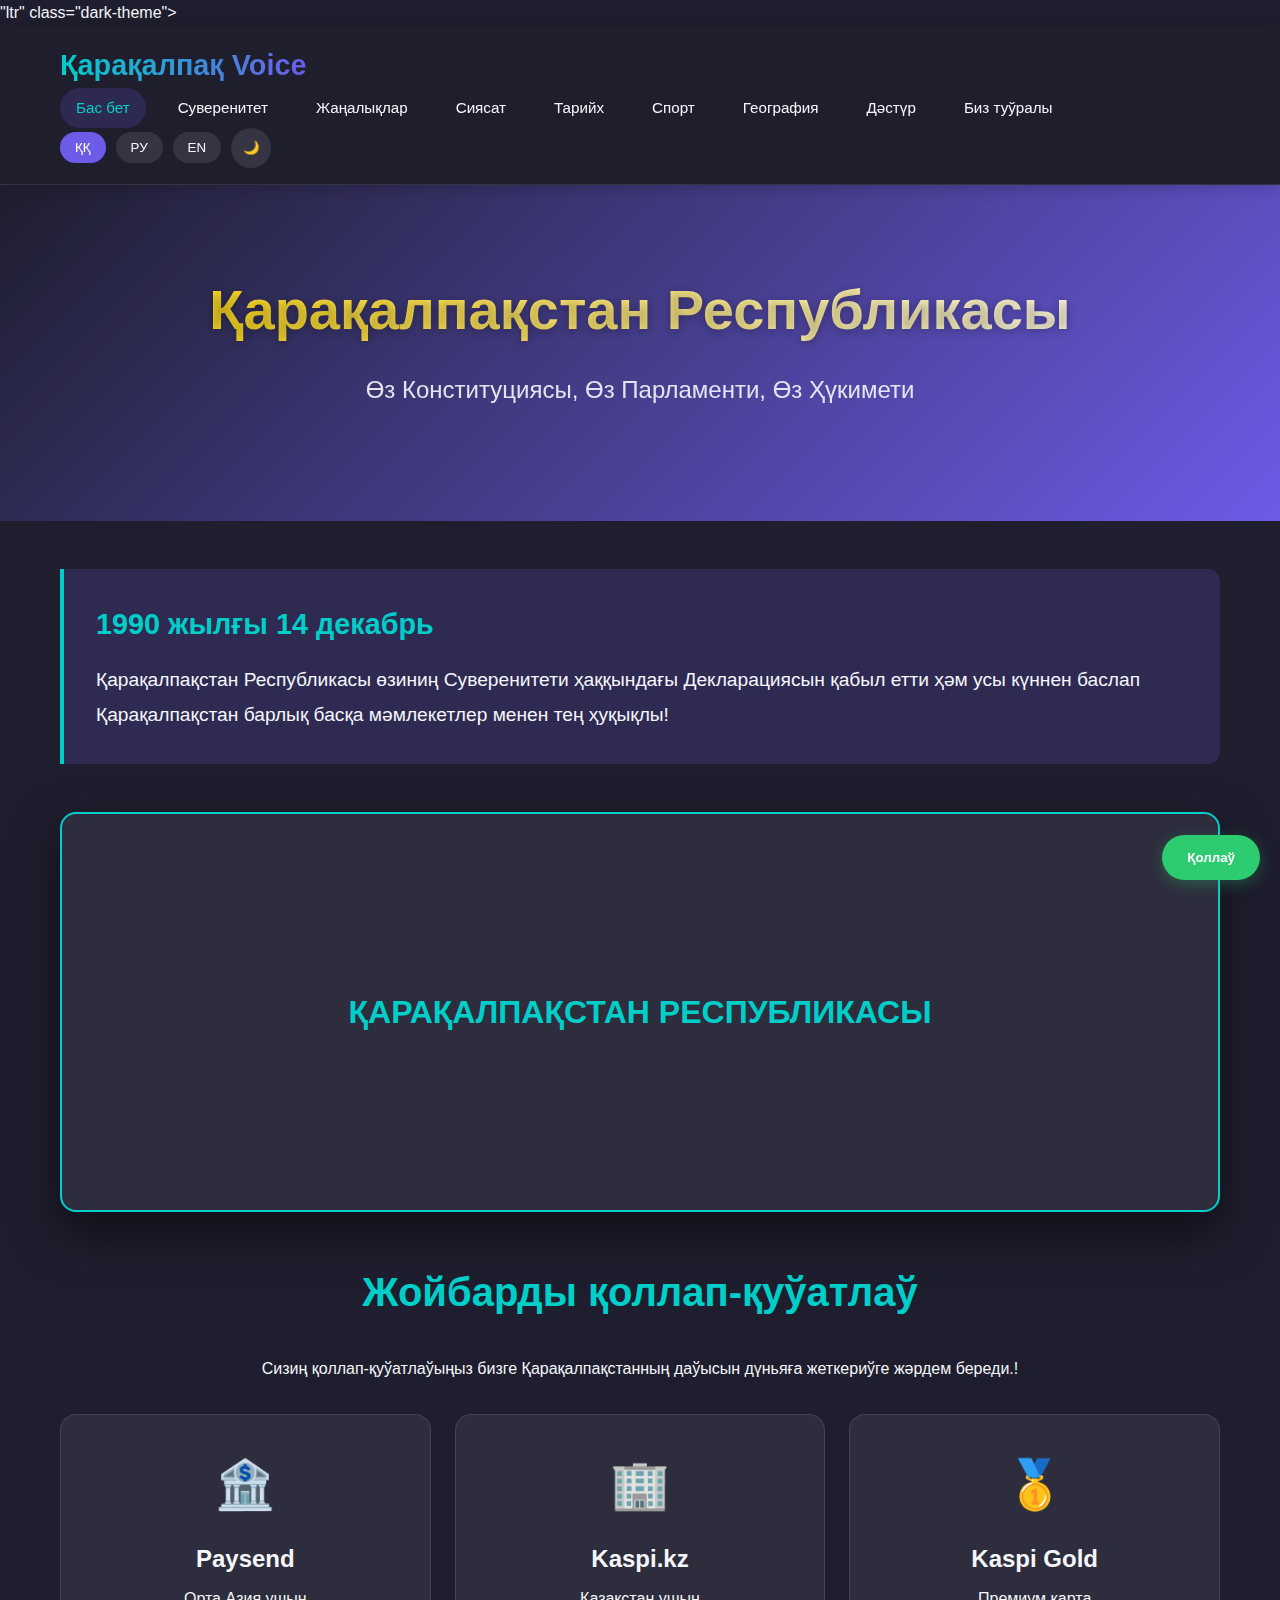
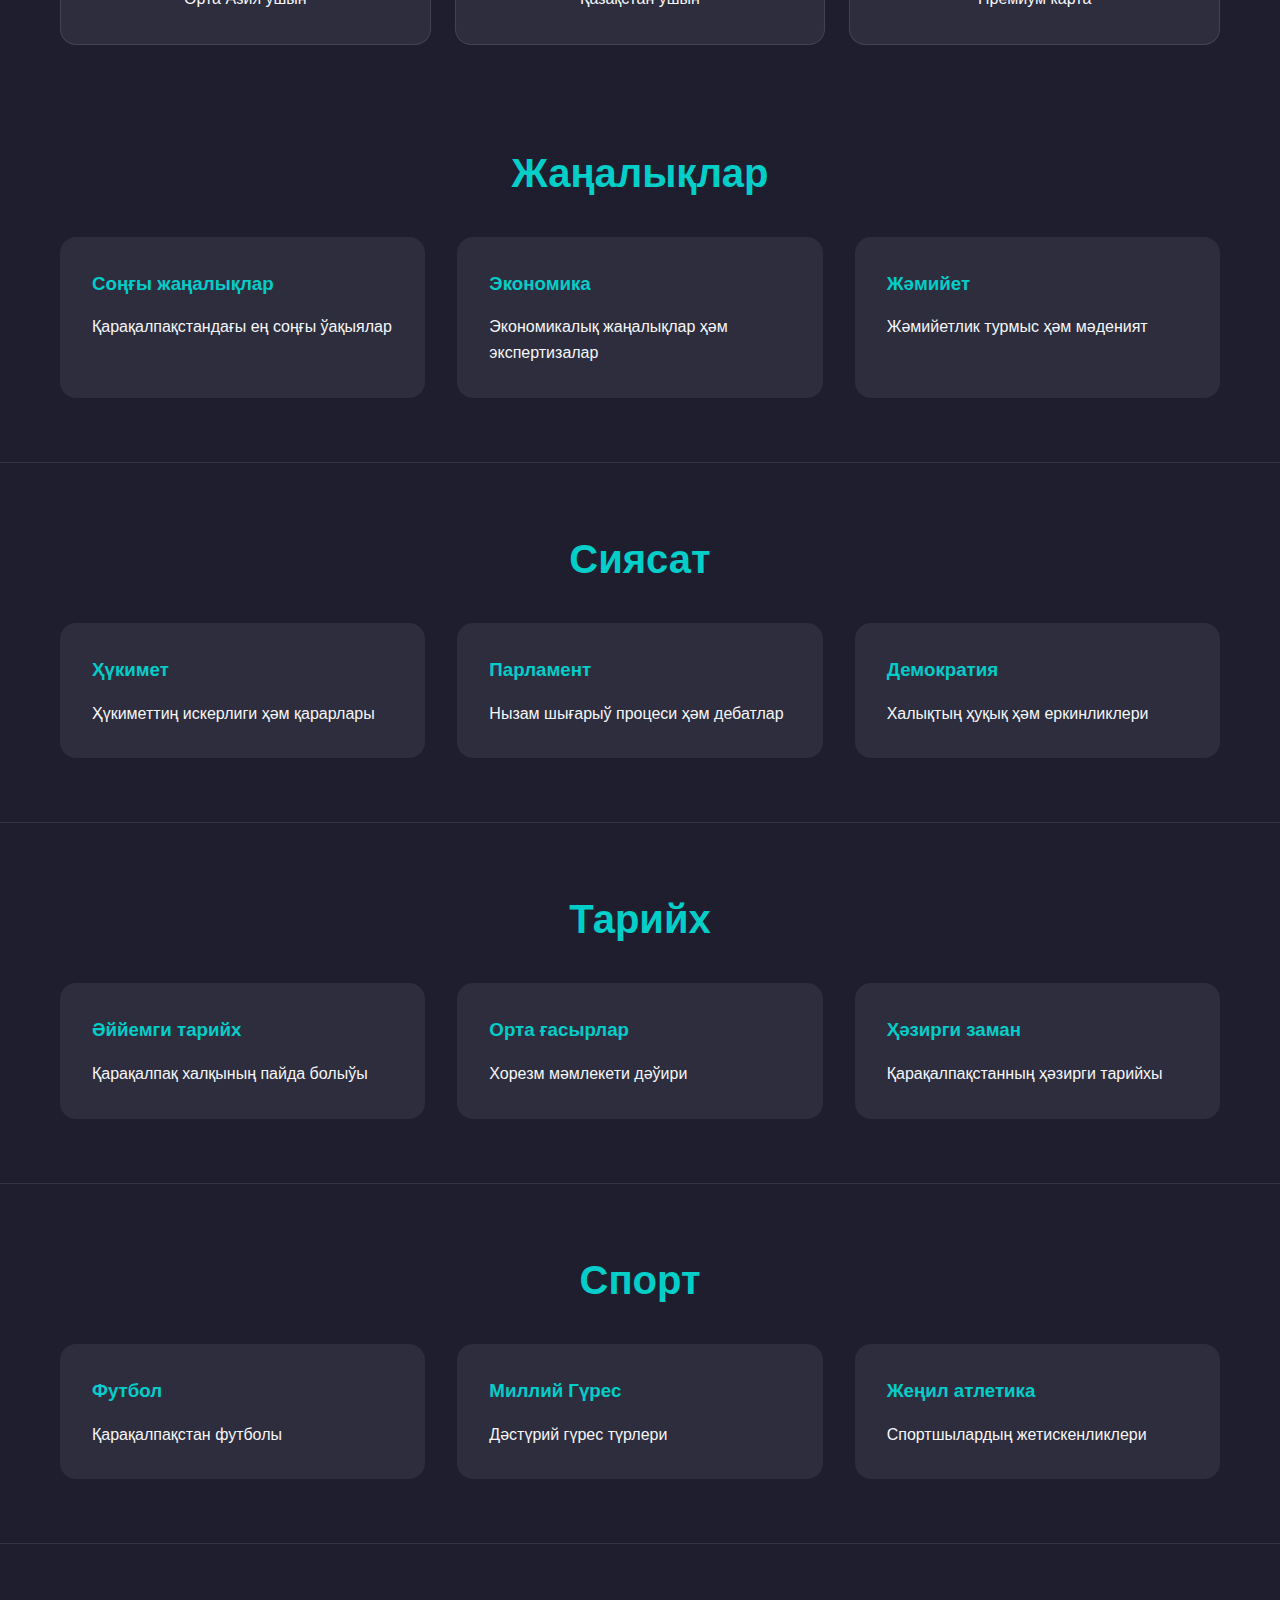
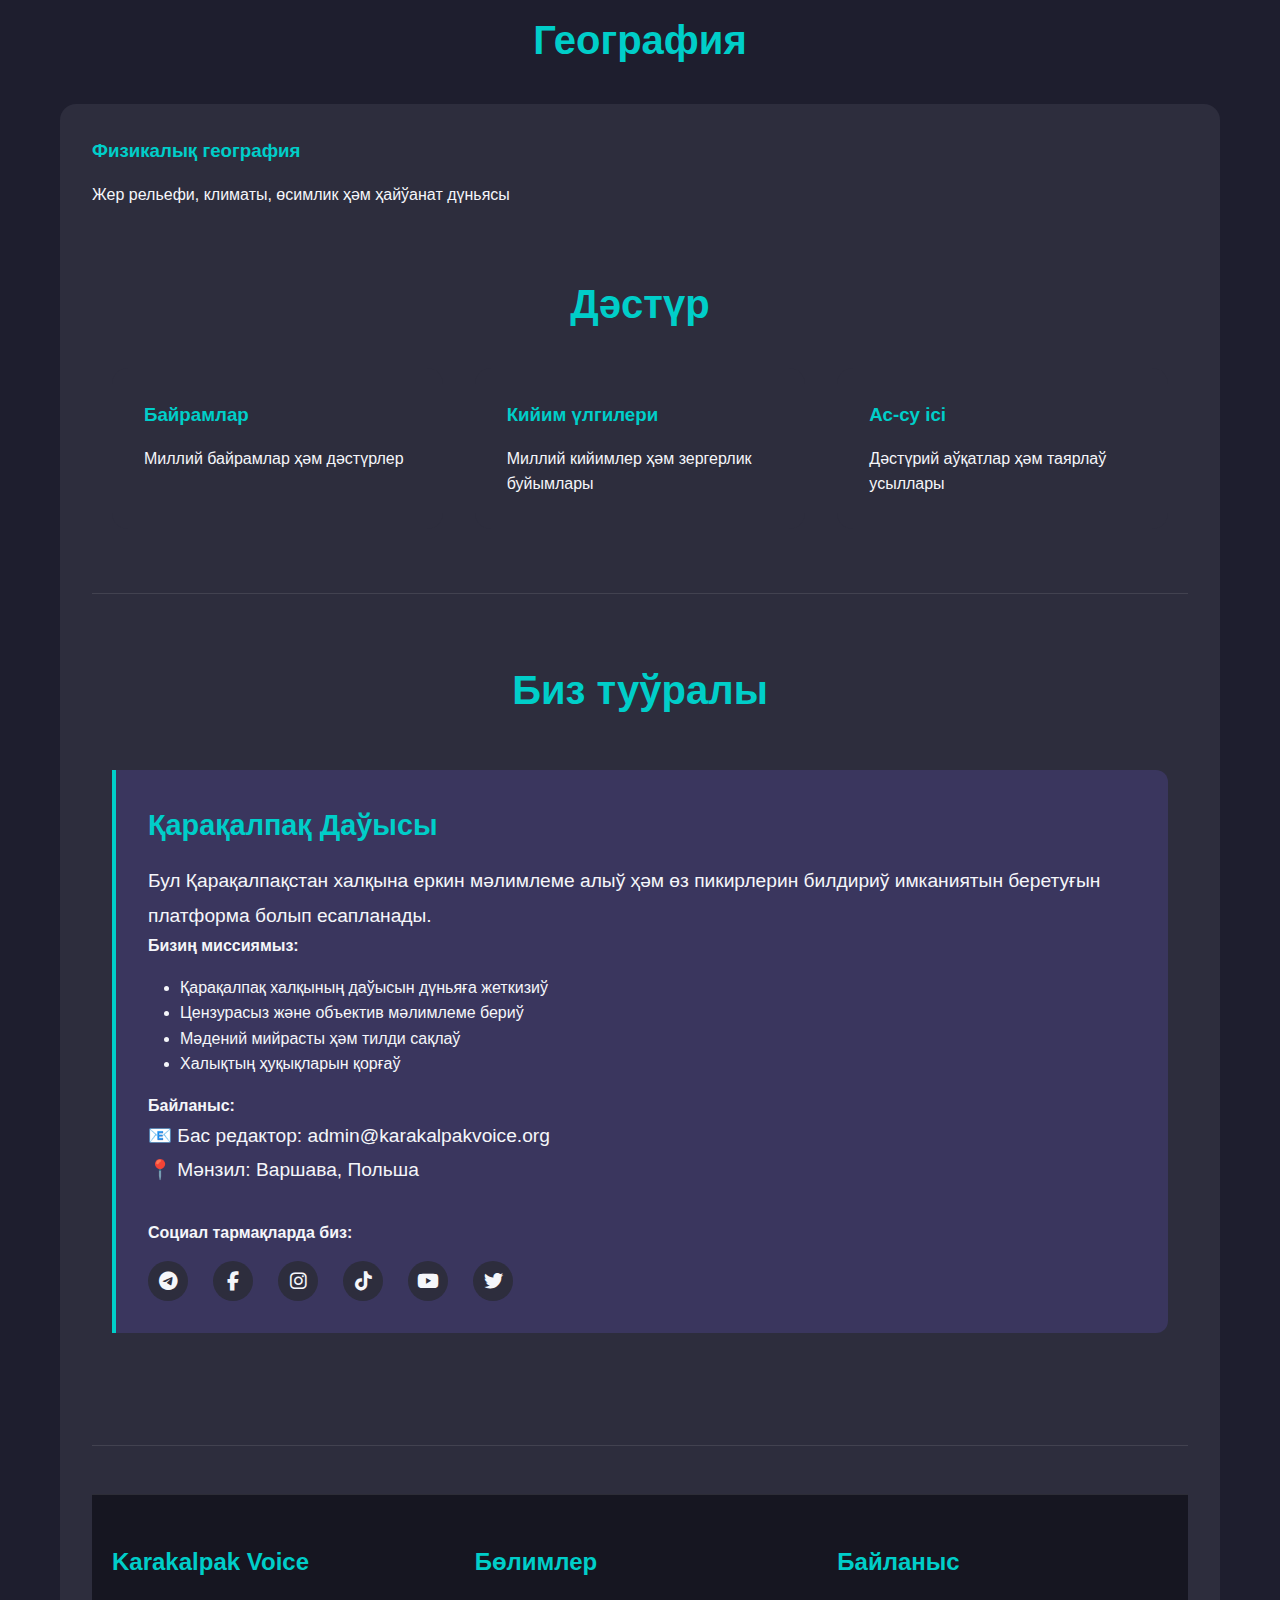
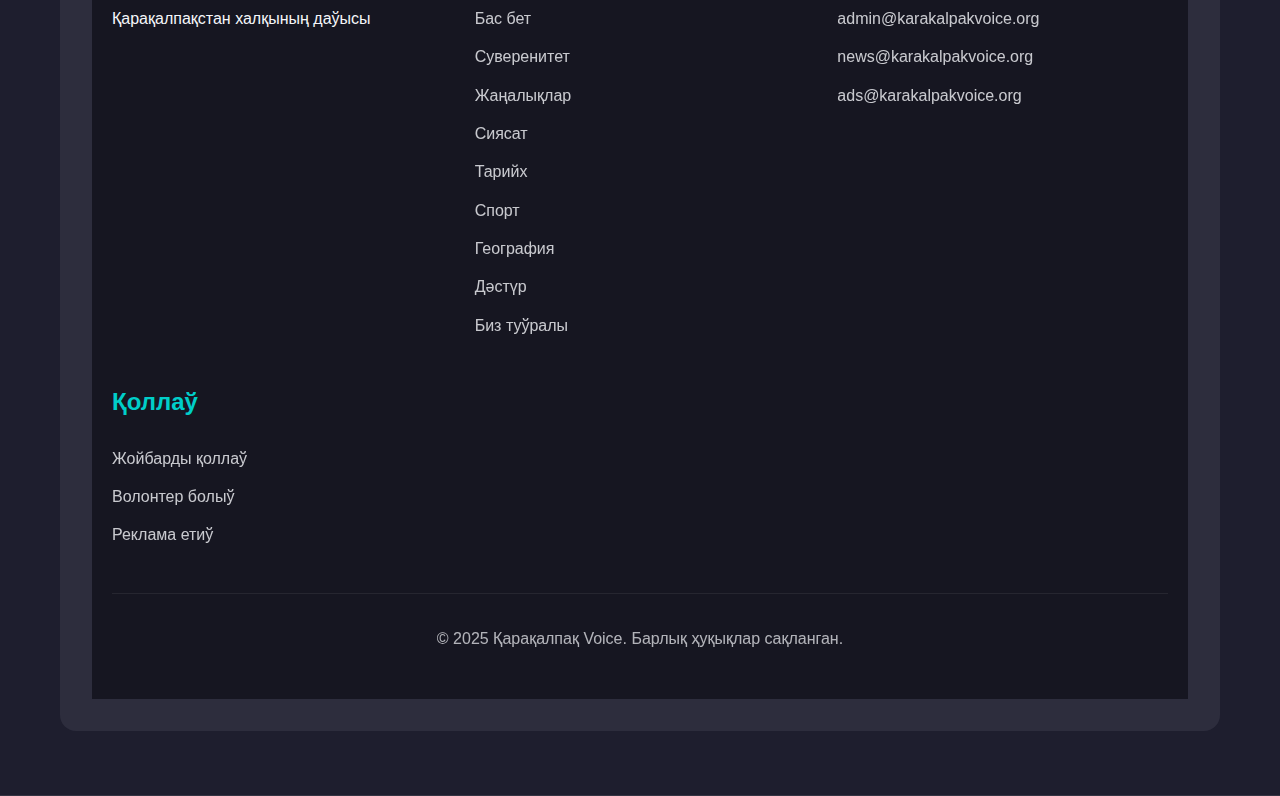
<file: static/index.html>
"ltr" class="dark-theme">
<head>
    <meta charset="UTF-8">
    <meta name="viewport" content="width=device-width, initial-scale=1.0">
    <meta http-equiv="X-UA-Compatible" content="IE=edge">
    <meta name="description" content="Қарақалпақстандың №1 Ғәрезсиз мәлимлеме платформасы">
    
    <!-- FontAwesome иконкалары -->
    <link rel="stylesheet" href="https://cdnjs.cloudflare.com/ajax/libs/font-awesome/6.4.0/css/all.min.css">
    
    <!-- reCAPTCHA интеграциясы -->
    <script src="https://www.google.com/recaptcha/api.js" async defer></script>
    
    <title>Қарақалпақ Voice | №1 Мәлимлеме порталы</title>
    
    <style>
        :root {
            --primary: #6C5CE7;
            --primary-dark: #5649C0;
            --text: #F5F6FA;
            --bg: #1E1E2E;
            --card-bg: #2D2D3D;
            --accent: #00CEC9;
            --danger: #E74C3C;
            --success: #2ECC71;
            --warning: #F39C12;
            --light-bg: #f8f9fa;
            --light-text: #212529;
            --light-card: #ffffff;
        }
        
        * {
            margin: 0;
            padding: 0;
            box-sizing: border-box;
        }
        
        body {
            font-family: 'Segoe UI', Tahoma, Geneva, Verdana, sans-serif;
            background: var(--bg);
            color: var(--text);
            line-height: 1.6;
            transition: all 0.5s ease;
            overflow-x: hidden;
        }
        
        body.light-theme {
            background: var(--light-bg);
            color: var(--light-text);
        }
        
        .container {
            max-width: 1200px;
            margin: 0 auto;
            padding: 0 20px;
        }
        
        /* Шапка стильлери */
        header {
            background: rgba(30, 30, 46, 0.9);
            backdrop-filter: blur(10px);
            padding: 1rem 0;
            position: sticky;
            top: 0;
            z-index: 1000;
            border-bottom: 1px solid rgba(255,255,255,0.1);
            box-shadow: 0 2px 15px rgba(0,0,0,0.2);
        }
        
        .light-theme header {
            background: rgba(255, 255, 255, 0.95);
            border-bottom: 1px solid rgba(0,0,0,0.1);
            box-shadow: 0 2px 15px rgba(0,0,0,0.1);
        }
        
        .header-content {
            display: flex;
            justify-content: space-between;
            align-items: center;
            flex-wrap: wrap;
        }
        
        .logo {
            font-size: 1.8rem;
            font-weight: 800;
            background: linear-gradient(90deg, var(--accent), var(--primary));
            -webkit-background-clip: text;
            -webkit-text-fill-color: transparent;
            text-decoration: none;
        }
        
        .logo:hover {
            opacity: 0.9;
        }
        
        /* Навигация меню */
        nav {
            display: flex;
            gap: 1rem;
            flex-wrap: wrap;
            justify-content: center;
        }
        
        .nav-link {
            color: var(--text);
            text-decoration: none;
            padding: 8px 16px;
            border-radius: 50px;
            transition: all 0.3s ease;
            font-weight: 500;
            white-space: nowrap;
            font-size: 0.95rem;
        }
        
        .light-theme .nav-link {
            color: var(--light-text);
        }
        
        .nav-link:hover, .nav-link.active {
            background: rgba(108, 92, 231, 0.2);
            color: var(--accent);
        }
        
        .light-theme .nav-link:hover, .light-theme .nav-link.active {
            background: rgba(108, 92, 231, 0.1);
        }
        
        /* Суверенитет бөлимине арналған стильлер */
        .sovereignty-hero {
            background: linear-gradient(135deg, #1E1E2E 0%, #6C5CE7 100%);
            padding: 5rem 0;
            text-align: center;
            position: relative;
            overflow: hidden;
            margin-bottom: 3rem;
        }
        
        .light-theme .sovereignty-hero {
            background: linear-gradient(135deg, #f8f9fa 0%, #d0ebff 100%);
        }
        
        .sovereignty-title {
            font-size: 3.5rem;
            font-weight: 800;
            margin-bottom: 1rem;
            background: linear-gradient(90deg, #FFD700, #FFFFFF);
            -webkit-background-clip: text;
            -webkit-text-fill-color: transparent;
            text-shadow: 0 2px 10px rgba(0,0,0,0.3);
        }
        
        .light-theme .sovereignty-title {
            background: linear-gradient(90deg, #d35400, #c0392b);
            -webkit-background-clip: text;
            -webkit-text-fill-color: transparent;
        }
        
        .hero-subtitle {
            font-size: 1.5rem;
            max-width: 800px;
            margin: 0 auto 2rem;
            opacity: 0.9;
        }
        
        .light-theme .hero-subtitle {
            color: #333;
        }
        
        .declaration-card {
            background: rgba(108, 92, 231, 0.2);
            border-left: 4px solid var(--accent);
            padding: 2rem;
            margin: 3rem 0;
            border-radius: 0 12px 12px 0;
        }
        
        .light-theme .declaration-card {
            background: rgba(108, 92, 231, 0.1);
            border-left: 4px solid var(--primary);
        }
        
        .declaration-card h3 {
            color: var(--accent);
            margin-top: 0;
            font-size: 1.8rem;
            margin-bottom: 1rem;
        }
        
        .light-theme .declaration-card h3 {
            color: var(--primary);
        }
        
        .declaration-card p {
            font-size: 1.2rem;
            line-height: 1.8;
        }
        
        .light-theme .declaration-card p {
            color: #333;
        }
        
        .sovereignty-map {
            width: 100%;
            border-radius: 16px;
            overflow: hidden;
            margin: 3rem 0;
            box-shadow: 0 20px 50px rgba(0,0,0,0.5);
            border: 2px solid var(--accent);
            background: #2d2d3d;
            min-height: 400px;
            display: flex;
            align-items: center;
            justify-content: center;
            color: var(--accent);
            font-size: 2rem;
            font-weight: bold;
            text-align: center;
            padding: 2rem;
        }
        
        .light-theme .sovereignty-map {
            background: #f1f3f5;
            border: 2px solid var(--primary);
            color: var(--primary);
            box-shadow: 0 10px 30px rgba(0,0,0,0.1);
        }
        
        /* Төлем карточкалары */
        .payment-grid {
            display: grid;
            grid-template-columns: repeat(auto-fit, minmax(280px, 1fr));
            gap: 1.5rem;
            margin: 2rem 0;
        }
        
        .payment-card {
            background: var(--card-bg);
            border-radius: 16px;
            padding: 2rem;
            transition: all 0.3s ease;
            cursor: pointer;
            border: 1px solid rgba(255,255,255,0.1);
            text-align: center;
        }
        
        .light-theme .payment-card {
            background: var(--light-card);
            border: 1px solid rgba(0,0,0,0.1);
            box-shadow: 0 5px 15px rgba(0,0,0,0.05);
        }
        
        .payment-card:hover {
            transform: translateY(-5px);
            box-shadow: 0 10px 25px rgba(0,0,0,0.3);
            border-color: var(--accent);
        }
        
        .light-theme .payment-card:hover {
            box-shadow: 0 10px 25px rgba(0,0,0,0.1);
            border-color: var(--primary);
        }
        
        .payment-card.active {
            background: rgba(108, 92, 231, 0.3);
            border-color: var(--primary);
        }
        
        .light-theme .payment-card.active {
            background: rgba(108, 92, 231, 0.1);
        }
        
        .payment-icon {
            font-size: 3rem;
            margin-bottom: 1rem;
        }
        
        .payment-card h3 {
            margin-bottom: 0.5rem;
            font-size: 1.5rem;
        }
        
        .light-theme .payment-card h3 {
            color: #333;
        }
        
        .light-theme .payment-card p {
            color: #555;
        }
        
        /* Басқа бөлимлер */
        .section {
            padding: 4rem 0;
            border-bottom: 1px solid rgba(255,255,255,0.1);
        }
        
        .light-theme .section {
            border-bottom: 1px solid rgba(0,0,0,0.1);
        }
        
        .section-title {
            font-size: 2.5rem;
            margin-bottom: 2rem;
            color: var(--accent);
            text-align: center;
        }
        
        .light-theme .section-title {
            color: var(--primary);
        }
        
        .section-grid {
            display: grid;
            grid-template-columns: repeat(auto-fit, minmax(300px, 1fr));
            gap: 2rem;
        }
        
        .card {
            background: var(--card-bg);
            border-radius: 16px;
            padding: 2rem;
            transition: all 0.3s ease;
        }
        
        .light-theme .card {
            background: var(--light-card);
            box-shadow: 0 5px 15px rgba(0,0,0,0.05);
        }
        
        .card:hover {
            transform: translateY(-5px);
            box-shadow: 0 10px 25px rgba(0,0,0,0.2);
        }
        
        .light-theme .card:hover {
            box-shadow: 0 10px 25px rgba(0,0,0,0.1);
        }
        
        .card h3 {
            margin-bottom: 1rem;
            color: var(--accent);
        }
        
        .light-theme .card h3 {
            color: var(--primary);
        }
        
        .light-theme .card p {
            color: #555;
        }
        
        /* reCAPTCHA жасырыў */
        .captcha-container {
            margin: 2rem 0;
            display: none;
            justify-content: center;
        }
        
        .captcha-container.show {
            display: flex;
        }
        
        /* Тил таңлаў түймеси */
        .language-switcher {
            display: flex;
            gap: 10px;
        }
        
        .lang-btn {
            background: rgba(255,255,255,0.1);
            border: none;
            color: var(--text);
            padding: 8px 15px;
            border-radius: 50px;
            cursor: pointer;
            transition: all 0.3s ease;
            font-weight: 500;
        }
        
        .light-theme .lang-btn {
            background: rgba(0,0,0,0.05);
            color: var(--light-text);
        }
        
        .lang-btn:hover, .lang-btn.active {
            background: var(--primary);
            color: white;
        }
        
        /* Теманы алмастырыў түймеси */
        .theme-toggle {
            background: rgba(255,255,255,0.1);
            border: none;
            border-radius: 50%;
            width: 40px;
            height: 40px;
            display: flex;
            align-items: center;
            justify-content: center;
            cursor: pointer;
            margin-left: 10px;
            color: var(--text);
        }
        
        .light-theme .theme-toggle {
            background: rgba(0,0,0,0.05);
            color: var(--light-text);
        }
        
        /* Қайырқомлық түймеси */
        .donate-btn {
            position: fixed;
            bottom: 20px;
            right: 20px;
            background: var(--success);
            color: white;
            border: none;
            border-radius: 50px;
            padding: 15px 25px;
            font-weight: bold;
            box-shadow: 0 4px 15px rgba(46, 204, 113, 0.3);
            cursor: pointer;
            z-index: 100;
            transition: all 0.3s ease;
            animation: pulse 2s infinite;
        }
        
        .donate-btn:hover {
            transform: translateY(-3px);
            box-shadow: 0 6px 20px rgba(46, 204, 113, 0.4);
        }
        
        /* Жоқары көтериў түймеси */
        .scroll-top-btn {
            position: fixed;
            bottom: 80px;
            right: 20px;
            background: var(--primary);
            color: white;
            border: none;
            border-radius: 50%;
            width: 50px;
            height: 50px;
            font-size: 1.5rem;
            display: flex;
            align-items: center;
            justify-content: center;
            cursor: pointer;
            z-index: 99;
            opacity: 0;
            transform: translateY(20px);
            transition: all 0.3s ease;
            box-shadow: 0 4px 15px rgba(108, 92, 231, 0.3);
        }
        
        .scroll-top-btn.show {
            opacity: 1;
            transform: translateY(0);
        }
        
        .scroll-top-btn:hover {
            background: var(--primary-dark);
            transform: translateY(-3px);
        }
        
        /* Социаллық тармақлар түймелери */
        .social-icon {
            width: 40px;
            height: 40px;
            border-radius: 50%;
            background: var(--card-bg);
            display: inline-flex;
            align-items: center;
            justify-content: center;
            margin-right: 10px;
            transition: all 0.3s ease;
            color: var(--text);
            text-decoration: none;
            font-size: 1.2rem;
        }
        
        .light-theme .social-icon {
            background: var(--light-card);
            box-shadow: 0 2px 8px rgba(0,0,0,0.1);
            color: #333;
        }
        
        .social-icon:hover {
            transform: translateY(-3px);
            background: var(--primary);
            color: white;
        }
        
        /* Подвал */
        footer {
            background: rgba(20, 20, 30, 0.9);
            padding: 3rem 0;
            margin-top: 3rem;
            border-top: 1px solid rgba(255,255,255,0.1);
        }
        
        .light-theme footer {
            background: rgba(245, 245, 245, 0.95);
            border-top: 1px solid rgba(0,0,0,0.1);
        }
        
        .footer-content {
            display: grid;
            grid-template-columns: repeat(auto-fit, minmax(250px, 1fr));
            gap: 2rem;
        }
        
        .footer-column h3 {
            color: var(--accent);
            margin-bottom: 1.5rem;
            font-size: 1.5rem;
        }
        
        .light-theme .footer-column h3 {
            color: var(--primary);
        }
        
        .footer-column ul {
            list-style: none;
        }
        
        .footer-column li {
            margin-bottom: 0.8rem;
        }
        
        .footer-column a {
            color: var(--text);
            text-decoration: none;
            transition: all 0.3s ease;
            opacity: 0.8;
        }
        
        .light-theme .footer-column a {
            color: #444;
        }
        
        .footer-column a:hover {
            opacity: 1;
            color: var(--accent);
        }
        
        .light-theme .footer-column a:hover {
            color: var(--primary);
        }
        
        .copyright {
            text-align: center;
            padding-top: 2rem;
            margin-top: 2rem;
            border-top: 1px solid rgba(255,255,255,0.1);
            opacity: 0.7;
        }
        
        .light-theme .copyright {
            border-top: 1px solid rgba(0,0,0,0.1);
            color: #666;
        }
        
        /* Анимациялар */
        @keyframes fadeIn {
            from { opacity: 0; transform: translateY(20px); }
            to { opacity: 1; transform: translateY(0); }
        }
        
        @keyframes pulse {
            0% { transform: scale(1); }
            50% { transform: scale(1.05); }
            100% { transform: scale(1); }
        }
        
        .animated {
            animation: fadeIn 0.6s ease forwards;
        }
        
        .pulse {
            animation: pulse 2s infinite;
        }
        
        /* Мобил усыллар */
        @media (max-width: 768px) {
            .header-content {
                flex-direction: column;
                gap: 1rem;
            }
            
            nav {
                margin-top: 1rem;
                justify-content: center;
            }
            
            .sovereignty-title {
                font-size: 2.5rem;
            }
            
            .hero-subtitle {
                font-size: 1.2rem;
                padding: 0 15px;
            }
            
            .footer-content {
                grid-template-columns: 1fr;
            }
            
            .theme-toggle {
                margin: 10px auto;
            }
        }
    </style>
</head>

<body>
    <!-- Шапка -->
    <header>
        <div class="container">
            <div class="header-content">
                <a href="#" class="logo">Қарақалпақ Voice</a>
                
                <nav>
                    <a href="#" class="nav-link active" data-lang-key="nav-home">Бас бет</a>
                    <a href="#sovereignty" class="nav-link" data-lang-key="nav-sovereignty">Суверенитет</a>
                    <a href="#news" class="nav-link" data-lang-key="nav-news">Жаңалықлар</a>
                    <a href="#politics" class="nav-link" data-lang-key="nav-politics">Сиясат</a>
                    <a href="#history" class="nav-link" data-lang-key="nav-history">Тарийх</a>
                    <a href="#sport" class="nav-link" data-lang-key="nav-sport">Спорт</a>
                    <a href="#geography" class="nav-link" data-lang-key="nav-geography">География</a>
                    <a href="#traditions" class="nav-link" data-lang-key="nav-traditions">Дәстүр</a>
                    <a href="#about" class="nav-link" data-lang-key="nav-about">Биз туўралы</a>
                </nav>
                
                <div style="display: flex; align-items: center;">
                    <div class="language-switcher">
                        <button class="lang-btn active" data-lang="kk">ҚҚ</button>
                        <button class="lang-btn" data-lang="ru">РУ</button>
                        <button class="lang-btn" data-lang="en">EN</button>
                    </div>
                    
                    <button class="theme-toggle" id="themeToggle" title="Теманы алмастырыў">
                        🌙
                    </button>
                </div>
            </div>
        </div>
    </header>

    <!-- Суверенитет бөлими -->
    <section class="sovereignty-hero" id="sovereignty">
        <div class="container">
            <h1 class="sovereignty-title animated" data-lang-key="sovereignty-title">Қарақалпақстан Республикасы</h1>
            <p class="hero-subtitle animated" data-lang-key="sovereignty-subtitle">Өз Конституциясы, Өз Парламенти, Өз Ҳүкимети</p>
        </div>
    </section>
    
    <section class="container">
        <div class="declaration-card animated">
            <h3 data-lang-key="declaration-date">1990 жылғы 14 декабрь</h3>
            <p data-lang-key="declaration-text">
                Қарақалпақстан Республикасы өзиниң Суверенитети ҳаққындағы Декларациясын қабыл етти ҳәм усы күннен баслап Қарақалпақстан барлық басқа мәмлекетлер менен тең ҳуқықлы!
            </p>
        </div>
        
        <!-- Қарақалпақстан картасы -->
        <div class="sovereignty-map animated">
            ҚАРАҚАЛПАҚСТАН РЕСПУБЛИКАСЫ
        </div>
        
        <!-- reCAPTCHA - жасырын -->
        <div class="captcha-container" id="captchaContainer">
            <div class="g-recaptcha" data-sitekey="6LeDEnsrAAAAAK4-pCHD6_lr1tfTJ6wgjSmQmk3h"></div>
        </div>
        
        <!-- Қоллаў бөлими -->
        <h2 class="section-title animated" data-lang-key="support-title">Жойбарды қоллап-қуўатлаў</h2>
        <p class="animated" style="text-align: center; margin-bottom: 2rem; max-width: 800px; margin-left: auto; margin-right: auto;" data-lang-key="support-text">
            Сизиң қоллап-қуўатлаўыңыз бизге Қарақалпақстанның даўысын дүньяға жеткериўге жәрдем береди.!
        </p>
        
        <div class="payment-grid">
            <div class="payment-card animated" onclick="selectPaymentMethod('paysend')">
                <div class="payment-icon">🏦</div>
                <h3>Paysend</h3>
                <p data-lang-key="paysend-desc">Орта Азия ушын</p>
            </div>
            
            <div class="payment-card animated" onclick="selectPaymentMethod('kaspi')">
                <div class="payment-icon">🏢</div>
                <h3>Kaspi.kz</h3>
                <p data-lang-key="kaspi-desc">Қазақстан ушын</p>
            </div>
            
            <div class="payment-card animated" onclick="selectPaymentMethod('kaspi_gold')">
                <div class="payment-icon">🥇</div>
                <h3>Kaspi Gold</h3>
                <p data-lang-key="kaspi-gold-desc">Премиум карта</p>
            </div>
        </div>
    </section>

    <!-- Жаңалықлар бөлими -->
    <section class="section" id="news">
        <div class="container">
            <h2 class="section-title" data-lang-key="news-title">Жаңалықлар</h2>
            <div class="section-grid">
                <div class="card animated">
                    <h3 data-lang-key="news-latest">Соңғы жаңалықлар</h3>
                    <p data-lang-key="news-latest-desc">Қарақалпақстандағы ең соңғы ўақыялар</p>
                </div>
                <div class="card animated">
                    <h3 data-lang-key="news-economy">Экономика</h3>
                    <p data-lang-key="news-economy-desc">Экономикалық жаңалықлар ҳәм экспертизалар</p>
                </div>
                <div class="card animated">
                    <h3 data-lang-key="news-society">Жәмийет</h3>
                    <p data-lang-key="news-society-desc">Жәмийетлик турмыс ҳәм мәденият</p>
                </div>
            </div>
        </div>
    </section>

    <!-- Сиясат бөлими -->
    <section class="section" id="politics">
        <div class="container">
            <h2 class="section-title" data-lang-key="politics-title">Сиясат</h2>
            <div class="section-grid">
                <div class="card animated">
                    <h3 data-lang-key="politics-government">Ҳүкимет</h3>
                    <p data-lang-key="politics-government-desc">Ҳүкиметтиң искерлиги ҳәм қарарлары</p>
                </div>
                <div class="card animated">
                    <h3 data-lang-key="politics-parliament">Парламент</h3>
                    <p data-lang-key="politics-parliament-desc">Нызам шығарыў процеси ҳәм дебатлар</p>
                </div>
                <div class="card animated">
                    <h3 data-lang-key="politics-democracy">Демократия</h3>
                    <p data-lang-key="politics-democracy-desc">Халықтың ҳуқық ҳәм еркинликлери</p>
                </div>
            </div>
        </div>
    </section>

    <!-- Тарийх бөлими -->
    <section class="section" id="history">
        <div class="container">
            <h2 class="section-title" data-lang-key="history-title">Тарийх</h2>
            <div class="section-grid">
                <div class="card animated">
                    <h3 data-lang-key="history-ancient">Әййемги тарийх</h3>
                    <p data-lang-key="history-ancient-desc">Қарақалпақ халқының пайда болыўы</p>
                </div>
                <div class="card animated">
                    <h3 data-lang-key="history-medieval">Орта ғасырлар</h3>
                    <p data-lang-key="history-medieval-desc">Хорезм мәмлекети дәўири</p>
                </div>
                <div class="card animated">
                    <h3 data-lang-key="history-modern">Ҳәзирги заман</h3>
                    <p data-lang-key="history-modern-desc">Қарақалпақстанның ҳәзирги тарийхы</p>
                </div>
            </div>
        </div>
    </section>

    <!-- Спорт бөлими -->
    <section class="section" id="sport">
        <div class="container">
            <h2 class="section-title" data-lang-key="sport-title">Спорт</h2>
            <div class="section-grid">
                <div class="card animated">
                    <h3 data-lang-key="sport-football">Футбол</h3>
                    <p data-lang-key="sport-football-desc">Қарақалпақстан футболы</p>
                </div>
                <div class="card animated">
                    <h3 data-lang-key="sport-wrestling">Миллий Гүрес</h3>
                    <p data-lang-key="sport-wrestling-desc">Дәстүрий гүрес түрлери</p>
                </div>
                <div class="card animated">
                    <h3 data-lang-key="sport-athletics">Жеңил атлетика</h3>
                    <p data-lang-key="sport-athletics-desc">Спортшылардың жетискенликлери</p>
                </div>
            </div>
        </div>
    </section>

    <!-- География бөлими -->
    <section class="section" id="geography">
        <div class="container">
            <h2 class="section-title" data-lang-key="geography-title">География</h2>
            <div class="section-grid">
                <div class="card animated">
                    <h3 data-lang-key="geography-physical">Физикалық география</h3>
                    <p data-lang-key="geography-physical-desc">Жер рельефи, климаты, өсимлик ҳәм ҳайўанат дүньясы
                      <!-- Дәстүр бөлими -->
<section class="section" id="traditions">
    <div class="container">
        <h2 class="section-title" data-lang-key="traditions-title">Дәстүр</h2>
        <div class="section-grid">
            <div class="card animated">
                <h3 data-lang-key="traditions-holidays">Байрамлар</h3>
                <p data-lang-key="traditions-holidays-desc">Миллий байрамлар ҳәм дәстүрлер</p>
            </div>
            <div class="card animated">
                <h3 data-lang-key="traditions-clothing">Кийим үлгилери</h3>
                <p data-lang-key="traditions-clothing-desc">Миллий кийимлер ҳәм зергерлик буйымлары</p>
            </div>
            <div class="card animated">
                <h3 data-lang-key="traditions-cuisine">Ас-су ісі</h3>
                <p data-lang-key="traditions-cuisine-desc">Дәстүрий аўқатлар ҳәм таярлаў усыллары</p>
            </div>
        </div>
    </div>
</section>

<!-- Биз туўралы бөлими -->
<section class="section" id="about">
    <div class="container">
        <h2 class="section-title" data-lang-key="about-title">Биз туўралы</h2>
        <div class="declaration-card">
            <h3 data-lang-key="about-voice">Қарақалпақ Даўысы</h3>
            <p data-lang-key="about-description">
                Бул Қарақалпақстан халқына еркин мәлимлеме алыў ҳәм өз пикирлерин билдириў имканиятын беретуғын платформа болып есапланады.
            </p>
            
            <h4 data-lang-key="about-mission">Бизиң миссиямыз:</h4>
            <ul style="margin: 1rem 0 1rem 2rem;">
                <li data-lang-key="about-mission-1">Қарақалпақ халқының даўысын дүньяға жеткизиў</li>
                <li data-lang-key="about-mission-2">Цензурасыз және объектив мәлимлеме бериў</li>
                <li data-lang-key="about-mission-3">Мәдений мийрасты ҳәм тилди сақлаў</li>
                <li data-lang-key="about-mission-4">Халықтың ҳуқықларын қорғаў</li>
            </ul>
            
            <h4 data-lang-key="about-contact">Байланыс:</h4>
            <p>📧 <span data-lang-key="about-editor">Бас редактор:</span> admin@karakalpakvoice.org</p>
            <p>📍 <span data-lang-key="about-address">Мәнзил:</span> <span data-lang-key="about-location">Варшава, Польша</span></p>
            
            <div style="margin-top: 2rem;">
                <h4 data-lang-key="about-social">Социал тармақларда биз:</h4>
                <div style="display: flex; gap: 15px; margin-top: 1rem; flex-wrap: wrap;">
                    <a href="https://t.me/kkvoice_org" class="social-icon" target="_blank" title="Telegram">
                        <i class="fab fa-telegram-plane"></i>
                    </a>
                    <a href="https://www.facebook.com/share/1FifdzG23b/" class="social-icon" target="_blank" title="Facebook">
                        <i class="fab fa-facebook-f"></i>
                    </a>
                    <a href="https://www.instagram.com/karakalpakvoice_org/profilecard/?igsh=MTV6eWhmdDZqYnltaQ==" class="social-icon" target="_blank" title="Instagram">
                        <i class="fab fa-instagram"></i>
                    </a>
                    <a href="https://www.tiktok.com/@karakalpakvoice?_t=ZN-8xpLcNapoAQ&_r=1" class="social-icon" target="_blank" title="TikTok">
                        <i class="fab fa-tiktok"></i>
                    </a>
                    <a href="https://youtube.com/@karakalpakvoice_org?si=gjtxaO9MdDLITb1W" class="social-icon" target="_blank" title="YouTube">
                        <i class="fab fa-youtube"></i>
                    </a>
                    <a href="https://x.com/Karakalpak45997?t=Ms3EuR6t43lYOfZmU5w5MQ&s=09" class="social-icon" target="_blank" title="Twitter/X">
                        <i class="fab fa-twitter"></i>
                    </a>
                </div>
            </div>
        </div>
    </div>
</section>

<!-- Подвал -->
<footer>
    <div class="container">
        <div class="footer-content">
            <div class="footer-column">
                <h3>Karakalpak Voice</h3>
                <p data-lang-key="footer-description">Қарақалпақстан халқының даўысы</p>
            </div>
            
            <div class="footer-column">
                <h3 data-lang-key="footer-sections">Бөлимлер</h3>
                <ul>
                    <li><a href="#" data-lang-key="nav-home">Бас бет</a></li>
                    <li><a href="#sovereignty" data-lang-key="nav-sovereignty">Суверенитет</a></li>
                    <li><a href="#news" data-lang-key="nav-news">Жаңалықлар</a></li>
                    <li><a href="#politics" data-lang-key="nav-politics">Сиясат</a></li>
                    <li><a href="#history" data-lang-key="nav-history">Тарийх</a></li>
                    <li><a href="#sport" data-lang-key="nav-sport">Спорт</a></li>
                    <li><a href="#geography" data-lang-key="nav-geography">География</a></li>
                    <li><a href="#traditions" data-lang-key="nav-traditions">Дәстүр</a></li>
                    <li><a href="#about" data-lang-key="nav-about">Биз туўралы</a></li>
                </ul>
            </div>
            
            <div class="footer-column">
                <h3 data-lang-key="footer-contact">Байланыс</h3>
                <ul>
                    <li><a href="mailto:admin@karakalpakvoice.org">admin@karakalpakvoice.org</a></li>
                    <li><a href="mailto:news@karakalpakvoice.org">news@karakalpakvoice.org</a></li>
                    <li><a href="mailto:ads@karakalpakvoice.org">ads@karakalpakvoice.org</a></li>
                </ul>
            </div>
            
            <div class="footer-column">
                <h3 data-lang-key="footer-support">Қоллаў</h3>
                <ul>
                    <li><a href="#sovereignty" data-lang-key="footer-support-project">Жойбарды қоллаў</a></li>
                    <li><a href="mailto:volunteer@karakalpakvoice.org" data-lang-key="footer-volunteer">Волонтер болыў</a></li>
                    <li><a href="mailto:ads@karakalpakvoice.org" data-lang-key="footer-advertising">Реклама етиў</a></li>
                </ul>
            </div>
        </div>
        
        <div class="copyright">
            <p data-lang-key="footer-copyright">
                © 2025 Қарақалпақ Voice. Барлық ҳуқықлар сақланган.
            </p>
        </div>
    </div>
</footer>

<!-- Қайырқомлық түймеси -->
<button class="donate-btn pulse" onclick="showDonateSection()" data-lang-key="donate-btn">Қоллаў</button>

<!-- Жоқары көтериў түймеси -->
<button class="scroll-top-btn" onclick="scrollToTop()" title="Жоқары көтериў">↑</button>

<script>
    // Тил аўдармасы объекти
    const translations = {
        kk: {
            'nav-home': 'Бас бет',
            'nav-sovereignty': 'Суверенитет',
            'nav-news': 'Жаңалықлар',
            'nav-politics': 'Сиясат',
            'nav-history': 'Тарийх',
            'nav-sport': 'Спорт',
            'nav-geography': 'География',
            'nav-traditions': 'Дәстүр',
            'nav-about': 'Биз туўралы',
            'sovereignty-title': 'Қарақалпақстан Республикасы',
            'sovereignty-subtitle': 'Өз Конституциясы, Өз Парламенти, Өз Ҳүкимети',
            'declaration-date': '1990 жылғы 14 декабрь',
            'declaration-text': 'Қарақалпақстан Республикасы өзиниң Суверенитети ҳаққындағы Декларациясын қабыл етти ҳәм усы күннен баслап Қарақалпақстан барлық басқа мәмлекетлер менен тең ҳуқықлы!',
            'support-title': 'Жойбарды қоллап-қуўатлаў',
            'support-text': 'Сизиң қоллап-қуўатлаўыңыз бизге Қарақалпақстанның даўысын дүньяға жеткериўге жәрдем береди!',
            'paysend-desc': 'Орта Азия ушын',
            'kaspi-desc': 'Қазақстан ушын',
            'kaspi-gold-desc': 'Премиум карта',
            'news-title': 'Жаңалықлар',
            'news-latest': 'Соңғы жаңалықлар',
            'news-latest-desc': 'Қарақалпақстандағы ең соңғы Ўақыялар',
            'news-economy': 'Экономика',
            'news-economy-desc': 'Экономикалық жаңалықлар ҳәм экспертизалар',
            'news-society': 'Жәмийет',
            'news-society-desc': 'Жәмийетлик турмыс ҳәм мәденият',
            'politics-title': 'Сиясат',
            'politics-government': 'Ҳүкимет',
            'politics-government-desc': 'Ҳүкиметтиң искерлиги ҳәм қарарлары',
            'politics-parliament': 'Парламент',
            'politics-parliament-desc': 'Нызам шығарыў процеси ҳәм дебатлар',
            'politics-democracy': 'Демократия',
            'politics-democracy-desc': 'Халықтың ҳуқықлары ҳәм еркинликлери',
            'history-title': 'Тарийх',
            'history-ancient': 'Әййемги тарийх',
            'history-ancient-desc': 'Қарақалпақ халқының пайда болыўы',
            'history-medieval': 'Орта әсирлер',
            'history-medieval-desc': 'Хорезм мәмлекети дәўири',
            'history-modern': 'Ҳәзирги заман',
            'history-modern-desc': 'Қарақалпақстанның ҳәзирги тарийхы',
            'sport-title': 'Спорт',
            'sport-football': 'Футбол',
            'sport-football-desc': 'Қарақалпақстан футболы',
            'sport-wrestling': 'Гүрес',
            'sport-wrestling-desc': 'Дәстүрий гүрес түрлери',
            'sport-athletics': 'Жеңил атлетика',
            'sport-athletics-desc': 'Спортшылардың житискенликлери',
            'geography-title': 'География',
            'geography-physical': 'Физикалық география',
            'geography-physical-desc': 'Жер рельефи, климаты, өсимлик ҳәм ҳайўанат дүньясы',
            'geography-economic': 'Экономикалық география',
            'geography-economic-desc': 'Тәбийий ресурслар, экономикалық комплекслер',
            'geography-population': 'Халық географиясы',
            'geography-population-desc': 'Халықтың тарқалыўы, тығызлығы, қурамы',
            'traditions-title': 'Дәстүр',
            'traditions-holidays': 'Байрамлар',
            'traditions-holidays-desc': 'Миллий байрамлар ҳәм дәстүрлер',
            'traditions-clothing': 'Кийим үлгилери',
            'traditions-clothing-desc': 'Миллий кийимлер ҳәм зергерлик буйымлары',
            'traditions-cuisine': 'Ас-суў ислери',
            'traditions-cuisine-desc': 'Дәстүрий аўқатлар ҳәм таярлаў усыллары',
            'about-title': 'Биз туўралы',
            'about-voice': 'Қарақалпақ Даўысы',
            'about-description': 'Бул Қарақалпақстан халқына еркин мәлимлеме алыў ҳәм өз пикирлерин билдириў имканиятын беретуғын платформа болып есапланады.',
            'about-mission': 'Бизиң миссиямыз:',
            'about-mission-1': 'Қарақалпақ халқының даўысын дүньяға жеткизиў',
            'about-mission-2': 'Цензурасыз ҳәм обьектив мәлимлеме бериў',
            'about-mission-3': 'Мәдений мийрасты ҳәм тилди сақлаў',
            'about-mission-4': 'Халықтың ҳуқықларын қорғаў',
            'about-contact': 'Байланыс:',
            'about-editor': 'Бас редактор:',
            'about-address': 'Мәнзил:',
            'about-location': 'Варшава, Польша',
            'about-social': 'Социал тармақларда биз:',
            'footer-description': 'Қарақалпақстан халқының даўысы',
            'footer-sections': 'Бөлимлер',
            'footer-contact': 'Байланыс',
            'footer-support': 'Қоллаў',
            'footer-support-project': 'Жойбарды қоллап-қуўатлаў',
            'footer-volunteer': 'Волонтёр болыў',
            'footer-advertising': 'Реклама етиў',
            'footer-copyright': '© 2025 Қарақалпақ Voice. Барлық ҳуқықлар қорғалған.',
            'donate-btn': 'Қоллаў'
        },
        ru: {
            'nav-home': 'Главная',
            'nav-sovereignty': 'Суверенитет',
            'nav-news': 'Новости',
            'nav-politics': 'Политика',
            'nav-history': 'История',
            'nav-sport': 'Спорт',
            'nav-geography': 'География',
            'nav-traditions': 'Традиции',
            'nav-about': 'О нас',
            'sovereignty-title': 'Республика Каракалпакстан',
            'sovereignty-subtitle': 'Своя Конституция, Свой Парламент, Свое Правительство',
            'declaration-date': '14 декабря 1990 года',
            'declaration-text': 'Республика Каракалпакстан приняла Декларацию о своем Суверенитете и с этого дня Каракалпакстан равноправен со всеми другими странами!',
            'support-title': 'Поддержать проект',
            'support-text': 'Ваша поддержка поможет нам донести голос Каракалпакстана до всего мира!',
            'paysend-desc': 'Для Центральной Азии',
            'kaspi-desc': 'Для Казахстана',
            'kaspi-gold-desc': 'Премиум карта',
            'news-title': 'Новости',
            'news-latest': 'Последние новости',
            'news-latest-desc': 'Самые свежие события в Каракалпакстане',
            'news-economy': 'Экономика',
            'news-economy-desc': 'Экономические новости и аналитика',
            'news-society': 'Общество',
            'news-society-desc': 'Общественная жизнь и культура',
            'politics-title': 'Политика',
            'politics-government': 'Правительство',
            'politics-government-desc': 'Деятельность и решения правительства',
            'politics-parliament': 'Парламент',
            'politics-parliament-desc': 'Законотворческий процесс и дебаты',
            'politics-democracy': 'Демократия',
            'politics-democracy-desc': 'Права и свободы народа',
            'history-title': 'История',
            'history-ancient': 'Древняя история',
            'history-ancient-desc': 'Происхождение каракалпакского народа',
            'history-medieval': 'Средние века',
            'history-medieval-desc': 'Период Хорезмского государства',
            'history-modern': 'Современность',
            'history-modern-desc': 'Современная история Каракалпакстана',
            'sport-title': 'Спорт',
            'sport-football': 'Футбол',
            'sport-football-desc': 'Футбол Каракалпакстана',
            'sport-wrestling': 'Борьба',
            'sport-wrestling-desc': 'Традиционные виды борьбы',
            'sport-athletics': 'Легкая атлетика',
            'sport-athletics-desc': 'Достижения спортсменов',
            'geography-title': 'География',
            'geography-physical': 'Физическая география',
            'geography-physical-desc': 'Рельеф, климат, растительный и животный мир',
            'geography-economic': 'Экономическая география',
            'geography-economic-desc': 'Природные ресурсы, экономические комплексы',
            'geography-population': 'География населения',
            'geography-population-desc': 'Распределение, плотность, состав населения',
            'traditions-title': 'Традиции',
            'traditions-holidays': 'Праздники',
            'traditions-holidays-desc': 'Национальные праздники и обычаи',
            'traditions-clothing': 'Одежда',
            'traditions-clothing-desc': 'Национальная одежда и ювелирные изделия',
            'traditions-cuisine': 'Кулинария',
            'traditions-cuisine-desc': 'Традиционные блюда и методы приготовления',
            'about-title': 'О нас',
            'about-voice': 'Каракалпакский Голос',
            'about-description': 'Это платформа, дающая народу Каракалпакстана возможность свободно получать информацию и выражать свои мнения.',
            'about-mission': 'Наша миссия:',
            'about-mission-1': 'Донести голос Каракалпакского народа до мира',
            'about-mission-2': 'Предоставлять информацию без цензуры и объективно',
            'about-mission-3': 'Сохранять культурное наследие и язык',
            'about-mission-4': 'Защищать права народа',
            'about-contact': 'Контакты:',
            'about-editor': 'Главный редактор:',
            'about-address': 'Адрес:',
            'about-location': 'Варшава, Польша',
            'about-social': 'Мы в социальных сетях:',
            'footer-description': 'Голос народа Каракалпакстана',
            'footer-sections': 'Разделы',
            'footer-contact': 'Контакты',
            'footer-support': 'Поддержка',
            'footer-support-project': 'Поддержать проект',
            'footer-volunteer': 'Стать волонтером',
            'footer-advertising': 'Реклама',
            'footer-copyright': '© 2025 Каракалпак Voice. Все права защищены.',
            'donate-btn': 'Поддержать'
        },
        en: {
            'nav-home': 'Home',
            'nav-sovereignty': 'Sovereignty',
            'nav-news': 'News',
            'nav-politics': 'Politics',
            'nav-history': 'History',
            'nav-sport': 'Sports',
            'nav-geography': 'Geography',
            'nav-traditions': 'Traditions',
            'nav-about': 'About Us',
            'sovereignty-title': 'Republic of Karakalpakstan',
            'sovereignty-subtitle': 'Own Constitution, Own Parliament, Own Government',
            'declaration-date': 'December 14, 1990',
            'declaration-text': 'The Republic of Karakalpakstan adopted the Declaration on its Sovereignty and from this day Karakalpakstan is equal with all other countries!',
            'support-title': 'Support the Project',
            'support-text': 'Your support helps us bring the voice of Karakalpakstan to the world!',
            'paysend-desc': 'For Central Asia',
            'kaspi-desc': 'For Kazakhstan',
            'kaspi-gold-desc': 'Premium card',
            'news-title': 'News',
            'news-latest': 'Latest News',
            'news-latest-desc': 'The latest events in Karakalpakstan',
            'news-economy': 'Economy',
            'news-economy-desc': 'Economic news and analysis',
            'news-society': 'Society',
            'news-society-desc': 'Social life and culture',
            'politics-title': 'Politics',
            'politics-government': 'Government',
            'politics-government-desc': 'Government activities and decisions',
            'politics-parliament': 'Parliament',
            'politics-parliament-desc': 'Legislative process and debates',
            'politics-democracy': 'Democracy',
            'politics-democracy-desc': 'Rights and freedoms of the people',
            'history-title': 'History',
            'history-ancient': 'Ancient History',
            'history-ancient-desc': 'Origin of the Karakalpak people',
            'history-medieval': 'Middle Ages',
            'history-medieval-desc': 'Period of the Khwarezm state',
            'history-modern': 'Modern Times',
            'history-modern-desc': 'Modern history of Karakalpakstan',
            'sport-title': 'Sports',
            'sport-football': 'Football',
            'sport-football-desc': 'Karakalpakstan football',
            'sport-wrestling': 'Wrestling',
            'sport-wrestling-desc': 'Traditional wrestling types',
            'sport-athletics': 'Athletics',
            'sport-athletics-desc': 'Athletes achievements',
            'geography-title': 'Geography',
            'geography-physical': 'Physical Geography',
            'geography-physical-desc': 'Relief, climate, flora and fauna',
            'geography-economic': 'Economic Geography',
            'geography-economic-desc': 'Natural resources, economic complexes',
            'geography-population': 'Population Geography',
            'geography-population-desc': 'Distribution, density, composition of population',
            'traditions-title': 'Traditions',
            'traditions-holidays': 'Holidays',
            'traditions-holidays-desc': 'National holidays and customs',
            'traditions-clothing': 'Clothing',
            'traditions-clothing-desc': 'National clothing and jewelry',
            'traditions-cuisine': 'Cuisine',
            'traditions-cuisine-desc': 'Traditional dishes and cooking methods',
            'about-title': 'About Us',
            'about-voice': 'Karakalpak Voice',
            'about-description': 'This is a platform that gives the people of Karakalpakstan the opportunity to freely receive information and express their opinions.',
            'about-mission': 'Our mission:',
            'about-mission-1': 'Bring the voice of the Karakalpak people to the world',
            'about-mission-2': 'Provide information without censorship and objectively',
            'about-mission-3': 'Preserve cultural heritage and language',
            'about-mission-4': 'Protect the rights of the people',
            'about-contact': 'Contact:',
            'about-editor': 'Editor-in-Chief:',
            'about-address': 'Address:',
            'about-location': 'Nukus city, Karakalpakstan',
            'about-social': 'We are on social networks:',
            'footer-description': 'Voice of the people of Karakalpakstan',
            'footer-sections': 'Sections',
            'footer-contact': 'Contact',
            'footer-support': 'Support',
            'footer-support-project': 'Support the project',
            'footer-volunteer': 'Become a volunteer',
            'footer-advertising': 'Advertising',
            'footer-copyright': '© 2025 Karakalpak Voice. All rights reserved.',
            'donate-btn': 'Support'
        }
    };

    // Ағымдағы тил
    let currentLang = 'kk';

    // Тилди алмастырыў функциясы
    function switchLanguage(lang) {
        currentLang = lang;
        
        // Барлық тил түймелеринен active класын алып таслаў.
        document.querySelectorAll('.lang-btn').forEach(btn => {
            btn.classList.remove('active');
        });
        
        // Ағымдағы тил түймесине active класын қосыў
        document.querySelector(`[data-lang="${lang}"]`).classList.add('active');
        
        // Барлық элементлерди аўдарыў
        document.querySelectorAll('[data-lang-key]').forEach(element => {
            const key = element.getAttribute('data-lang-key');
            if (translations[lang] && translations[lang][key]) {
                element.textContent = translations[lang][key];
            }
        });
        
        // Тилли сақлаў
        localStorage.setItem('language', lang);
    }

    // Теманы алмастырыў
    const themeToggle = document.getElementById('themeToggle');
    themeToggle.addEventListener('click', () => {
        document.body.classList.toggle('light-theme');
        localStorage.setItem('theme', document.body.classList.contains('light-theme') ? 'light' : 'dark');
        themeToggle.innerHTML = document.body.classList.contains('light-theme') ? '🌞' : '🌙';
    });
    
    // Навигацияны сазлаў
    function setupNavigation() {
        document.querySelectorAll('.nav-link').forEach(link => {
            link.addEventListener('click', function(e) {
                e.preventDefault();
                
                // Барлық актив силтемелерден актив класын алып таслаў
                document.querySelectorAll('.nav-link').forEach(lnk => {
                    lnk.classList.remove('active');
                });
                
                // Ағымдағы силтемеге актив класын қосыў
                this.classList.add('active');
                
                // Бөлимге өтиў
                const targetId = this.getAttribute('href');
                if (targetId.startsWith('#')) {
                    const targetSection = document.querySelector(targetId);
                    if (targetSection) {
                        targetSection.scrollIntoView({ behavior: 'smooth' });
                    }
                } else {
                    window.location.href = targetId;
                }
            });
        });
    }
    
    // Төлем усылын таңлаў
    function selectPaymentMethod(method) {
        document.querySelectorAll('.payment-card').forEach(card => {
            card.classList.remove('active');
        });
        event.currentTarget.classList.add('active');
        
        // Төлем мағлыўматларын көрсетиў showPaymentDetails(method); }function showPaymentDetails(method) {
        // reCAPTCHA көрсетиў
        document.getElementById('captchaContainer').classList.add('show');
        
        // Төлем мағлыўматларын көрсетиў
        let paymentInfo = '';
        switch(method) {
            case 'paysend':
                paymentInfo = 'Paysend ID: +998901234567\nКарта: 8600 1234 5678 9012';
                break;
            case 'kaspi':
                paymentInfo = 'Kaspi.kz номері: +77771234567\nКарта: 4400 4301 2345 6789';
                break;
            case 'kaspi_gold':
                paymentInfo = 'Kaspi Gold номері: +77771234567\nКарта: 5169 4901 2345 6789';
                break;
        }
        alert(`${method} төлем усылы таңланды!\n\n${paymentInfo}`);
    }
    
    // Қайырқомлық бөлимин көрсетиў
    function showDonateSection() {
        document.getElementById('sovereignty').scrollIntoView({ behavior: 'smooth' });
    }
    
    // Жоқары көтериў түймесин басқарыў
    function scrollToTop() {
        window.scrollTo({
            top: 0,
            behavior: 'smooth'
        });
    }
    
    // Прокрутканы бақлаў ҳәм жоқары көтериў түймесин көрсетиў
    function handleScroll() {
        const scrollBtn = document.querySelector('.scroll-top-btn');
        if (window.scrollY > 500) {
            scrollBtn.classList.add('show');
        } else {
            scrollBtn.classList.remove('show');
        }
    }
    
    // Структураны сазлаў
    document.addEventListener('DOMContentLoaded', () => {
        // Теманы жүклеў
        const savedTheme = localStorage.getItem('theme');
        if (savedTheme === 'light') {
            document.body.classList.add('light-theme');
            themeToggle.innerHTML = '🌞';
        } else {
            themeToggle.innerHTML = '🌙';
        }
        
        // Тилди жүклеў
        const savedLang = localStorage.getItem('language') || 'kk';
        if (savedLang !== 'kk') {
            switchLanguage(savedLang);
        }
        
        // Тил түймелерине event listener қосыў
        document.querySelectorAll('.lang-btn').forEach(btn => {
            btn.addEventListener('click', () => {
                const lang = btn.getAttribute('data-lang');
                switchLanguage(lang);
            });
        });
        
        // Навигацияны сазлаў
        setupNavigation();
        
        // Прокрутканы бақлаў
        window.addEventListener('scroll', handleScroll);
        handleScroll();
        
        // Анимацияны баслаў
        const animatedElements = document.querySelectorAll('.animated');
        animatedElements.forEach((el, index) => {
            el.style.animationDelay = `${index * 0.1}s`;
        });
    });
</script>
</file>
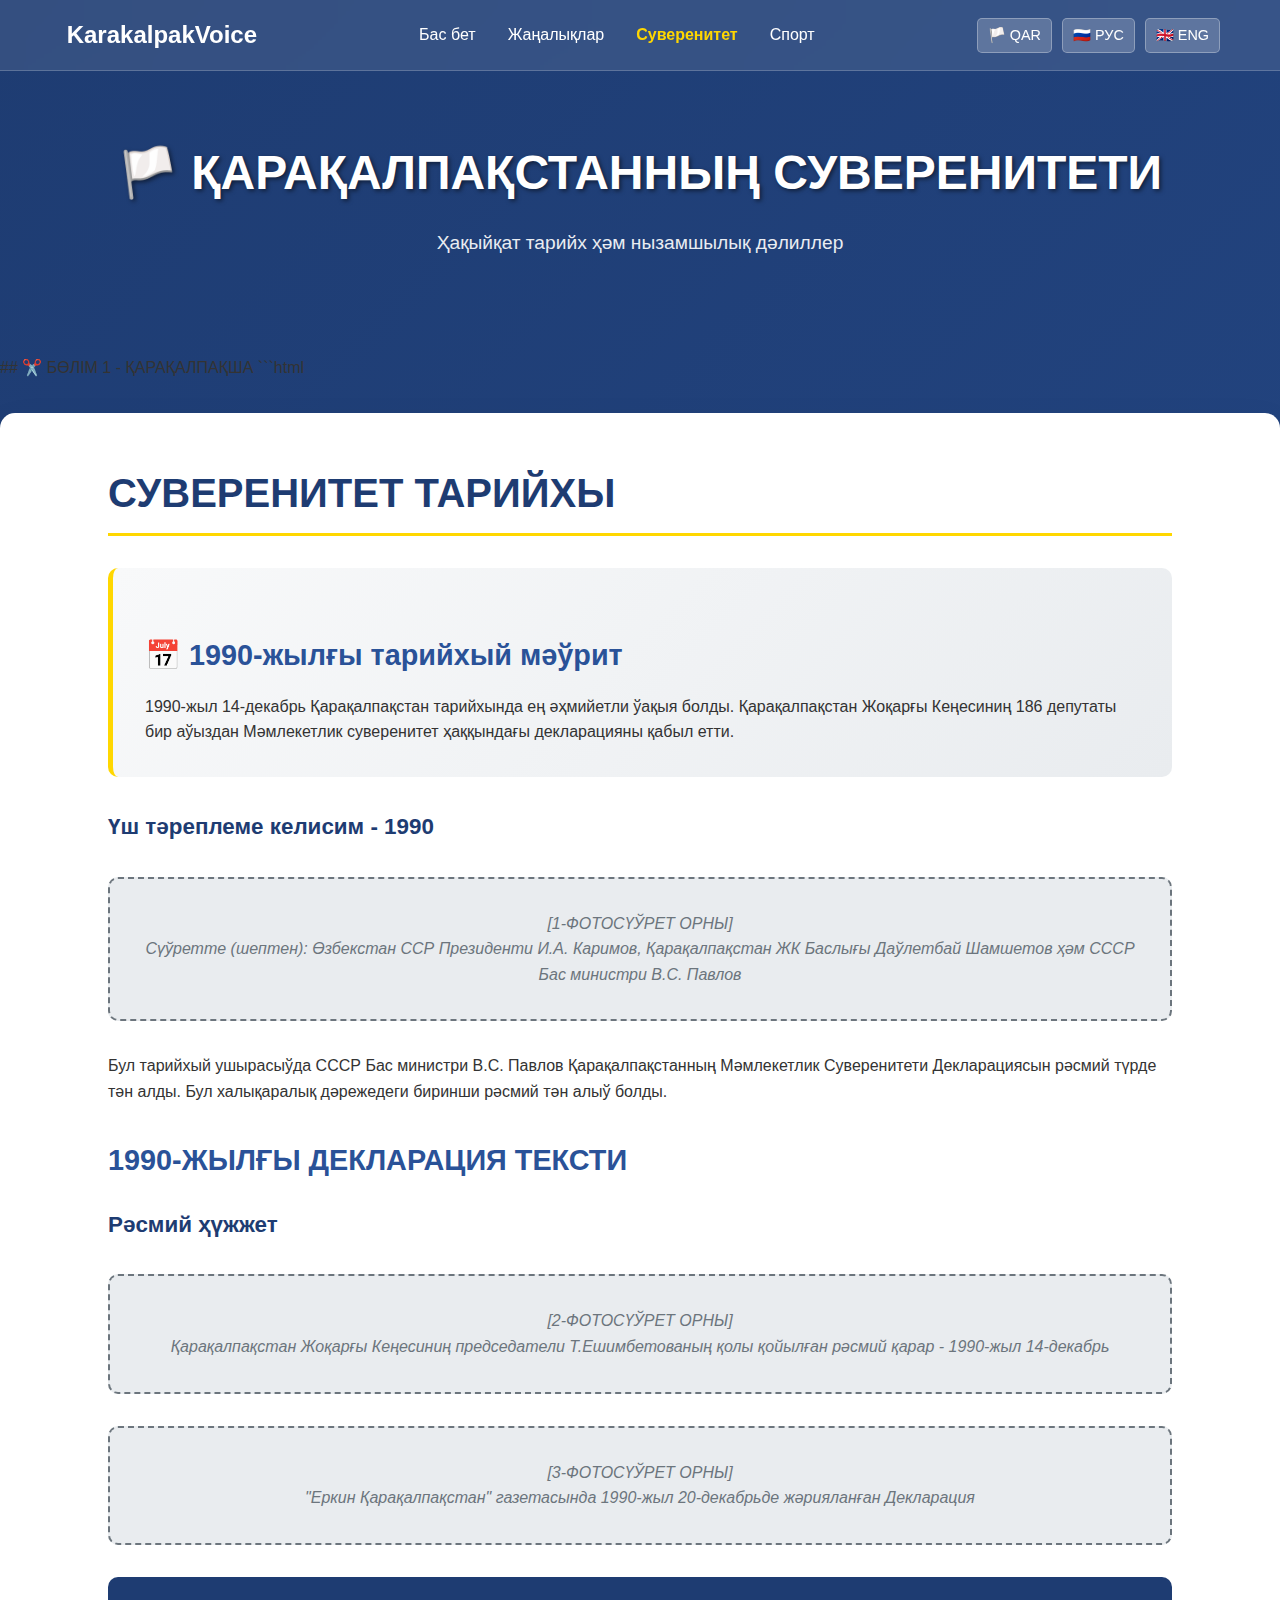
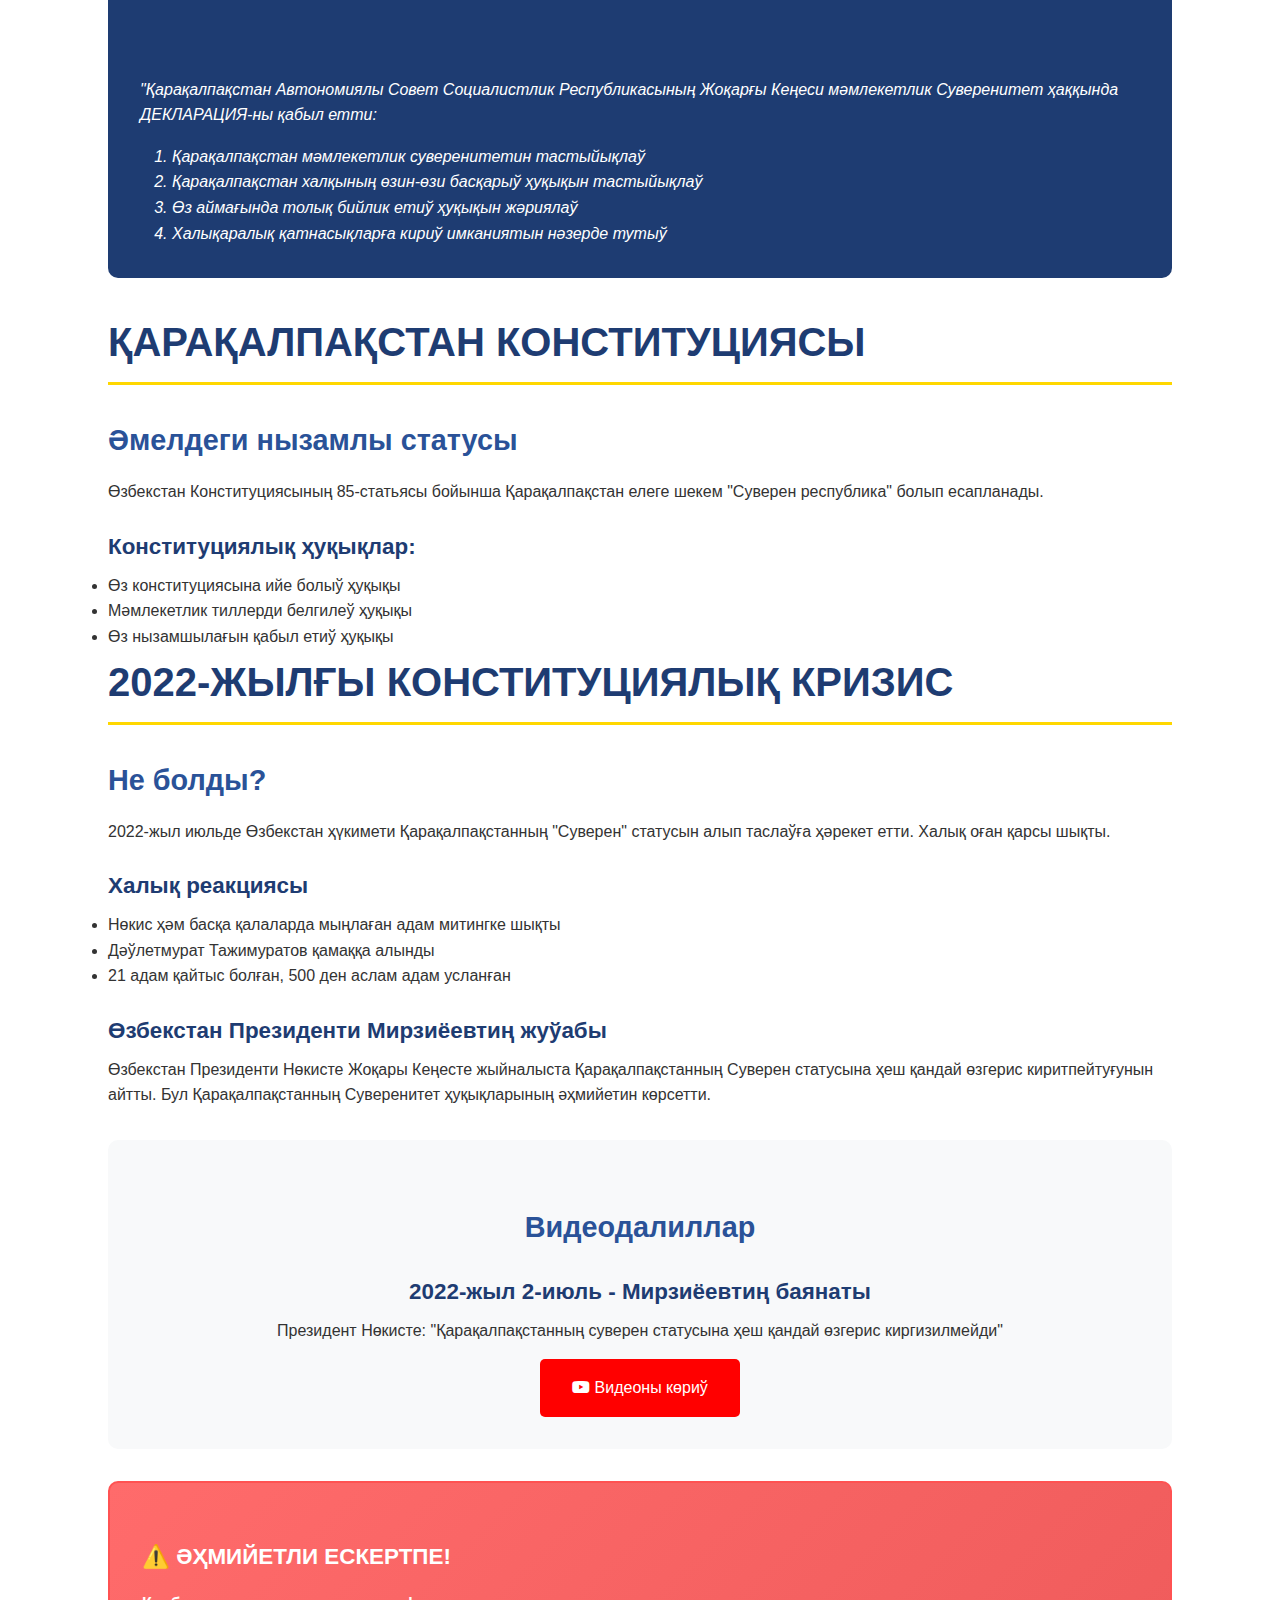
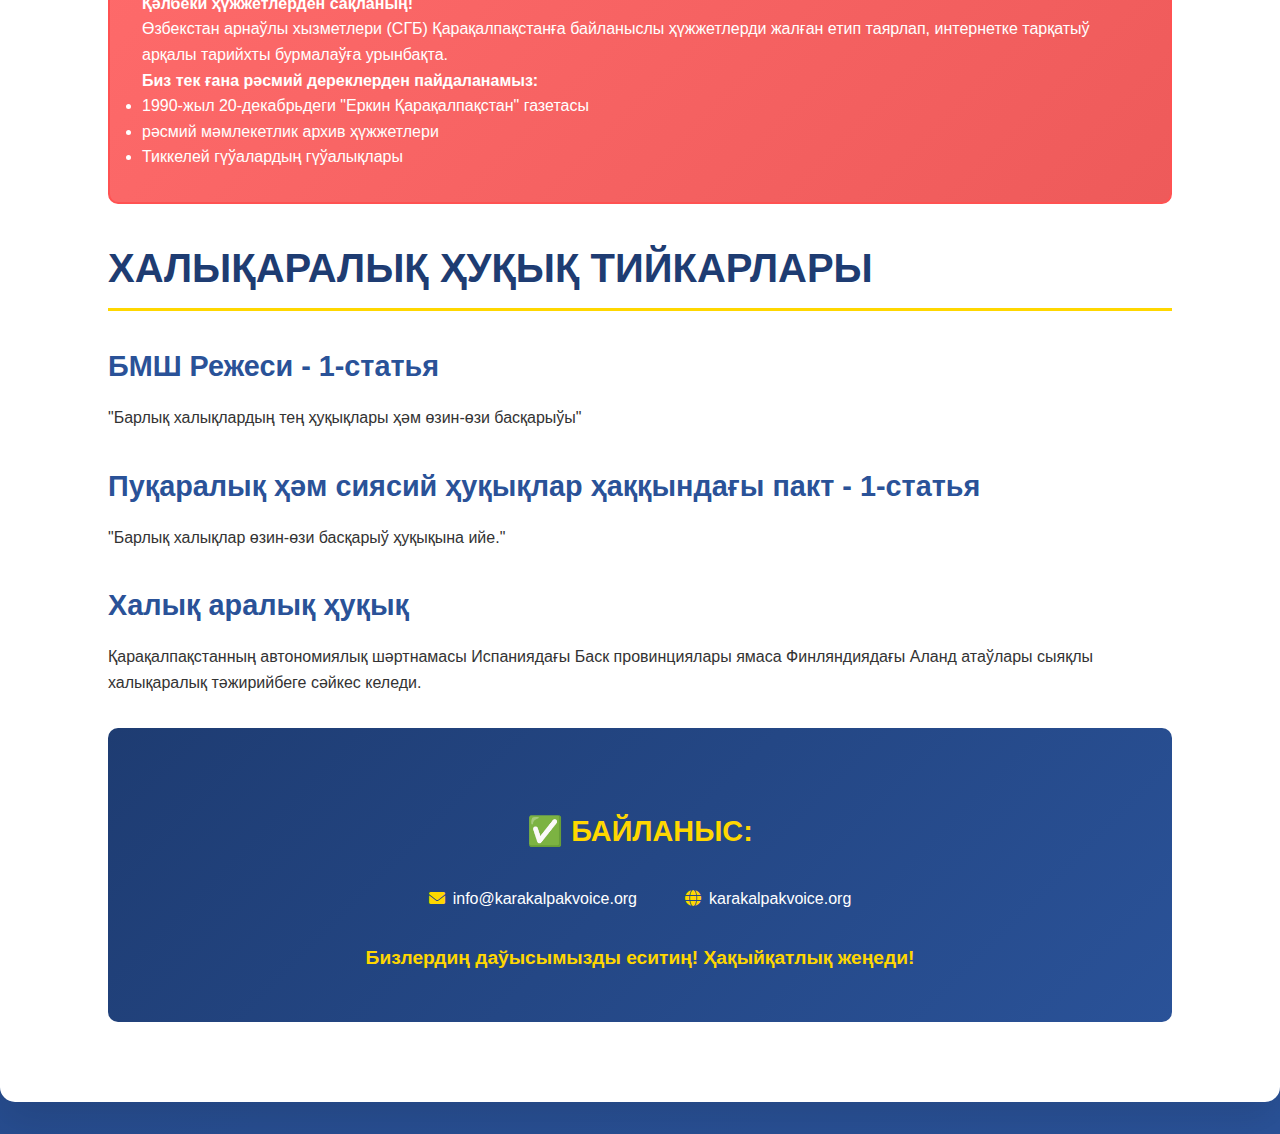
<file: sovereignty.html>
<!DOCTYPE html>
<html lang="kaa">
<head>
    <meta charset="UTF-8">
    <meta name="viewport" content="width=device-width, initial-scale=1.0">
    <title>Қарақалпақстанның Суверенитети - KarakalpakVoice</title>
    <link href="https://cdnjs.cloudflare.com/ajax/libs/font-awesome/6.0.0/css/all.min.css" rel="stylesheet">
    <style>
        * {
            margin: 0;
            padding: 0;
            box-sizing: border-box;
        }
        body {
            font-family: 'Arial', sans-serif;
            line-height: 1.6;
            color: #333;
            background: linear-gradient(135deg, #1e3c72 0%, #2a5298 100%);
            min-height: 100vh;
        }
        .container {
            max-width: 1200px;
            margin: 0 auto;
            padding: 0 20px;
        }
        header {
            background: rgba(255, 255, 255, 0.1);
            backdrop-filter: blur(10px);
            padding: 1rem 0;
            position: sticky;
            top: 0;
            z-index: 100;
            border-bottom: 1px solid rgba(255, 255, 255, 0.2);
        }
        nav {
            display: flex;
            justify-content: space-between;
            align-items: center;
            flex-wrap: wrap;
        }
        .logo {
            color: white;
            font-size: 1.5rem;
            font-weight: bold;
            text-decoration: none;
        }
        .nav-links {
            display: flex;
            list-style: none;
            gap: 2rem;
            align-items: center;
        }
        .nav-links a {
            color: white;
            text-decoration: none;
            transition: color 0.3s;
        }
        .nav-links a:hover {
            color: #ffd700;
        }
        .language-switcher {
            display: flex;
            gap: 10px;
        }
        .lang-btn {
            background: rgba(255, 255, 255, 0.2);
            color: white;
            border: 1px solid rgba(255, 255, 255, 0.3);
            padding: 5px 10px;
            border-radius: 5px;
            cursor: pointer;
            transition: all 0.3s;
            font-size: 0.9rem;
            text-decoration: none;
            display: inline-block;
        }
        .lang-btn:hover,
        .lang-btn.active {
            background: #ffd700;
            color: #1e3c72;
            transform: translateY(-2px);
        }
        .hero {
            text-align: center;
            padding: 4rem 0;
            color: white;
        }
        .hero h1 {
            font-size: 3rem;
            margin-bottom: 1rem;
            text-shadow: 2px 2px 4px rgba(0, 0, 0, 0.5);
        }
        .hero p {
            font-size: 1.2rem;
            margin-bottom: 2rem;
            opacity: 0.9;
        }
        .content {
            background: white;
            margin: 2rem 0;
            border-radius: 15px;
            box-shadow: 0 20px 40px rgba(0, 0, 0, 0.1);
            overflow: hidden;
        }
        .article {
            padding: 3rem;
        }
        .article h2 {
            color: #1e3c72;
            font-size: 2.5rem;
            margin-bottom: 1rem;
            border-bottom: 3px solid #ffd700;
            padding-bottom: 0.5rem;
        }
        .article h3 {
            color: #2a5298;
            font-size: 1.8rem;
            margin: 2rem 0 1rem 0;
        }
        .article h4 {
            color: #1e3c72;
            font-size: 1.4rem;
            margin: 1.5rem 0 0.5rem 0;
        }
        .historical-event {
            background: linear-gradient(135deg, #f8f9fa 0%, #e9ecef 100%);
            padding: 2rem;
            border-radius: 10px;
            margin: 2rem 0;
            border-left: 5px solid #ffd700;
        }
        .declaration-text {
            background: #1e3c72;
            color: white;
            padding: 2rem;
            border-radius: 10px;
            margin: 2rem 0;
            font-style: italic;
        }
        .declaration-text ol {
            margin-left: 2rem;
            margin-top: 1rem;
        }
        .declaration-text ul {
            margin-left: 2rem;
            margin-top: 1rem;
        }
        .warning-box {
            background: linear-gradient(135deg, #ff6b6b 0%, #ee5a5a 100%);
            color: white;
            padding: 2rem;
            border-radius: 10px;
            margin: 2rem 0;
            border: 2px solid #ff5252;
        }
        .warning-box h4 {
            color: white;
            margin-bottom: 1rem;
        }
        .video-container {
            background: #f8f9fa;
            padding: 2rem;
            border-radius: 10px;
            margin: 2rem 0;
            text-align: center;
        }
        .video-link {
            display: inline-block;
            background: #ff0000;
            color: white;
            padding: 1rem 2rem;
            border-radius: 5px;
            text-decoration: none;
            margin-top: 1rem;
            transition: all 0.3s;
        }
        .video-link:hover {
            background: #cc0000;
            transform: translateY(-2px);
        }
        .contact-section {
            background: linear-gradient(135deg, #1e3c72 0%, #2a5298 100%);
            color: white;
            padding: 3rem;
            text-align: center;
            border-radius: 10px;
            margin: 2rem 0;
        }
        .contact-section h3 {
            color: #ffd700;
            margin-bottom: 2rem;
        }
        .contact-info {
            display: flex;
            justify-content: center;
            gap: 3rem;
            margin: 2rem 0;
            flex-wrap: wrap;
        }
        .contact-item {
            display: flex;
            align-items: center;
            gap: 0.5rem;
        }
        .contact-item i {
            color: #ffd700;
        }
        .slogan {
            font-size: 1.2rem;
            font-weight: bold;
            margin-top: 2rem;
            color: #ffd700;
        }
        .language-content {
            display: none;
        }
        .language-content.active {
            display: block;
        }
        .image-placeholder {
            background: #e9ecef;
            border: 2px dashed #6c757d;
            padding: 2rem;
            text-align: center;
            margin: 2rem 0;
            border-radius: 10px;
            color: #6c757d;
            font-style: italic;
        }
        .mobile-menu {
            display: none;
        }
        @media (max-width: 768px) {
            .nav-links {
                display: none;
            }
            .mobile-menu {
                display: block;
                color: white;
                font-size: 1.5rem;
                cursor: pointer;
            }
            .hero h1 {
                font-size: 2rem;
            }
            .article {
                padding: 1.5rem;
            }
            .contact-info {
                flex-direction: column;
                gap: 1rem;
            }
            .language-switcher {
                margin-top: 1rem;
            }
        }
        .fade-in {
            animation: fadeIn 0.8s ease-in;
        }
        @keyframes fadeIn {
            from { opacity: 0; transform: translateY(20px); }
            to { opacity: 1; transform: translateY(0); }
        }
    </style>
</head>
<body>
    <header>
        <nav class="container">
            <a href="index.html" class="logo">
                <i class="fas fa-voice"></i> KarakalpakVoice
            </a>
            <ul class="nav-links">
                <li><a href="index.html">Бас бет</a></li>
                <li><a href="news.html">Жаңалықлар</a></li>
                <li><a href="sovereignty.html" style="color: #ffd700; font-weight: bold;">Суверенитет</a></li>
                <li><a href="sport.html">Спорт</a></li>
            </ul>
            <div class="language-switcher">
                <a href="#" class="lang-btn active" onclick="switchLanguage('kaa')">🏳️ QAR</a>
                <a href="#" class="lang-btn" onclick="switchLanguage('ru')">🇷🇺 РУС</a>
                <a href="#" class="lang-btn" onclick="switchLanguage('en')">🇬🇧 ENG</a>
            </div>
            <div class="mobile-menu">
                <i class="fas fa-bars"></i>
            </div>
        </nav>
    </header>
    <main>
        <section class="hero">
            <div class="container">
                <div id="hero-kaa" class="language-content active">
                    <h1 class="fade-in">🏳️ ҚАРАҚАЛПАҚСТАННЫҢ СУВЕРЕНИТЕТИ</h1>
                    <p class="fade-in">Ҳақыйқат тарийх ҳәм нызамшылық дәлиллер</p>
                </div>
                <div id="hero-ru" class="language-content">
                    <h1 class="fade-in">🇷🇺 СУВЕРЕНИТЕТ КАРАКАЛПАКСТАНА</h1>
                    <p class="fade-in">Правдивая история и правовые доказательства</p>
                </div>
                <div id="hero-en" class="language-content">
                    <h1 class="fade-in">🇬🇧 SOVEREIGNTY OF KARAKALPAKSTAN</h1>
                    <p class="fade-in">True History and Legal Evidence</p>
                </div>
            </div>
        </section>

## ✂️ БӨЛІМ 1 - ҚАРАҚАЛПАҚША

```html
<section class="content">
<div class="container">
<article class="article">
<div id="content-kaa" class="language-content active">
<h2>СУВЕРЕНИТЕТ ТАРИЙХЫ</h2>
<div class="historical-event">
<h3>📅 1990-жылғы тарийхый мәўрит</h3>
<p>1990-жыл 14-декабрь Қарақалпақстан тарийхында ең әҳмийетли ўақыя болды. Қарақалпақстан Жоқарғы Кеңесиниң 186 депутаты бир аўыздан Мәмлекетлик суверенитет ҳаққындағы декларацияны қабыл етти.</p>
</div>
<h4>Үш тәреплеме келисим - 1990</h4>
<div class="image-placeholder">
[1-ФОТОСҮЎРЕТ ОРНЫ]<br>
Сүўретте (шептен): Өзбекстан ССР Президенти И.А. Каримов, Қарақалпақстан ЖК Баслығы Даўлетбай Шамшетов ҳәм СССР Бас министри В.С. Павлов
</div>
<p>Бул тарийхый ушырасыўда СССР Бас министри В.С. Павлов Қарақалпақстанның Мәмлекетлик Суверенитети Декларациясын рәсмий түрде тән алды. Бул халықаралық дәрежедеги биринши рәсмий тән алыў болды.</p>
<h3>1990-ЖЫЛҒЫ ДЕКЛАРАЦИЯ ТЕКСТИ</h3>
<h4>Рәсмий ҳүжжет</h4>
<div class="image-placeholder">
[2-ФОТОСҮЎРЕТ ОРНЫ]<br>
Қарақалпақстан Жоқарғы Кеңесиниң председатели Т.Ешимбетованың қолы қойылған рәсмий қарар - 1990-жыл 14-декабрь
</div>
<div class="image-placeholder">
[3-ФОТОСҮЎРЕТ ОРНЫ]<br>
"Еркин Қарақалпақстан" газетасында 1990-жыл 20-декабрьде жәрияланған Декларация
</div>
<div class="declaration-text">
<h4>Декларацияның тийкарғы тексти:</h4>
<p>"Қарақалпақстан Автономиялы Совет Социалистлик Республикасының Жоқарғы Кеңеси мәмлекетлик Суверенитет ҳаққында ДЕКЛАРАЦИЯ-ны қабыл етти:</p>
<ol>
<li>Қарақалпақстан мәмлекетлик суверенитетин тастыйықлаў</li>
<li>Қарақалпақстан халқының өзин-өзи басқарыў ҳуқықын тастыйықлаў</li>
<li>Өз аймағында толық бийлик етиў ҳуқықын жәриялаў</li>
<li>Халықаралық қатнасықларға кириў имканиятын нәзерде тутыў</li>
</ol>
</div>
<h2>ҚАРАҚАЛПАҚСТАН КОНСТИТУЦИЯСЫ</h2>
<h3>Әмелдеги нызамлы статусы</h3>
<p>Өзбекстан Конституциясының 85-статьясы бойынша Қарақалпақстан елеге шекем "Суверен республика" болып есапланады.</p>
<h4>Конституциялық ҳуқықлар:</h4>
<ul>
<li>Өз конституциясына ийе болыў ҳуқықы</li>
<li>Мәмлекетлик тиллерди белгилеў ҳуқықы</li>
<li>Өз нызамшылағын қабыл етиў ҳуқықы</li>
</ul>
<h2>2022-ЖЫЛҒЫ КОНСТИТУЦИЯЛЫҚ КРИЗИС</h2>
<h3>Не болды?</h3>
<p>2022-жыл июльде Өзбекстан ҳүкимети Қарақалпақстанның "Суверен" статусын алып таслаўға ҳәрекет етти. Халық оған қарсы шықты.</p>
<h4>Халық реакциясы</h4>
<ul>
<li>Нөкис ҳәм басқа қалаларда мыңлаған адам митингке шықты</li>
<li>Дәўлетмурат Тажимуратов қамаққа алынды</li>
<li>21 адам қайтыс болған, 500 ден аслам адам усланған</li>
</ul>
<h4>Өзбекстан Президенти Мирзиёевтиң жуўабы</h4>
<p>Өзбекстан Президенти Нөкисте Жоқары Кеңесте жыйналыста Қарақалпақстанның Суверен статусына ҳеш қандай өзгерис киритпейтуғунын айтты. Бул Қарақалпақстанның Суверенитет ҳуқықларының әҳмийетин көрсетти.</p>
<div class="video-container">
<h3>Видеодалиллар</h3>
<h4>2022-жыл 2-июль - Мирзиёевтиң баянаты</h4>
<p>Президент Нөкисте: "Қарақалпақстанның суверен статусына ҳеш қандай өзгерис киргизилмейди"</p>
<a href="https://youtu.be/dnULLksbU4M?si=rVKuRlkUFV2peECl" class="video-link" target="_blank">
<i class="fab fa-youtube"></i> Видеоны көриў
</a>
</div>
<div class="warning-box">
<h4>⚠️ ӘҲМИЙЕТЛИ ЕСКЕРТПЕ!</h4>
<p><strong>Қәлбеки ҳүжжетлерден сақланың!</strong></p>
<p>Өзбекстан арнаўлы хызметлери (СГБ) Қарақалпақстанға байланыслы ҳүжжетлерди жалған етип таярлап, интернетке тарқатыў арқалы тарийхты бурмалаўға урынбақта.</p>
<p><strong>Биз тек ғана рәсмий дереклерден пайдаланамыз:</strong></p>
<ul>
<li>1990-жыл 20-декабрьдеги "Еркин Қарақалпақстан" газетасы</li>
<li>рәсмий мәмлекетлик архив ҳүжжетлери</li>
<li>Тиккелей гүўалардың гүўалықлары</li>
</ul>
</div>
<h2>ХАЛЫҚАРАЛЫҚ ҲУҚЫҚ ТИЙКАРЛАРЫ</h2>
<h3>БМШ Режеси - 1-статья</h3>
<p>"Барлық халықлардың тең ҳуқықлары ҳәм өзин-өзи басқарыўы"</p>
<h3>Пуқаралық ҳәм сиясий ҳуқықлар ҳаққындағы пакт - 1-статья</h3>
<p>"Барлық халықлар өзин-өзи басқарыў ҳуқықына ийе."</p>
<h3>Халық аралық ҳуқық</h3>
<p>Қарақалпақстанның автономиялық шәртнамасы Испаниядағы Баск провинциялары ямаса Финляндиядағы Аланд атаўлары сыяқлы халықаралық тәжирийбеге сәйкес келеди.</p>
<div class="contact-section">
<h3>✅ БАЙЛАНЫС:</h3>
<div class="contact-info">
<div class="contact-item">
<i class="fas fa-envelope"></i>
<span>info@karakalpakvoice.org</span>
</div>
<div class="contact-item">
<i class="fas fa-globe"></i>
<span>karakalpakvoice.org</span>
</div>
</div>
<div class="slogan">Бизлердиң даўысымызды еситиң! Ҳақыйқатлық жеңеди!</div>
</div>
</div>
<div id="content-ru" class="language-content">
<h2>ИСТОРИЯ СУВЕРЕНИТЕТА</h2>
<div class="historical-event">
<h3>📅 Историческое событие 1990 года</h3>
<p>14 декабря 1990 года стало самым важным событием в истории Каракалпакстана. 186 депутатов Верховного Совета Каракалпакстана единогласно приняли Декларацию о государственном суверенитете.</p>
</div>
<h4>Трехсторонняя встреча - 1990</h4>
<div class="image-placeholder">
[МЕСТО ДЛЯ ФОТО 1]<br>
На фото (слева направо): Президент Узбекской ССР И.А. Каримов, Председатель ВС Каракалпакстана Даулетбай Шамшетов и Председатель Совета Министров СССР В.С. Павлов
</div>
<p>На этой исторической встрече Председатель Совета Министров СССР В.С. Павлов официально признал Декларацию о государственном суверенитете Каракалпакстана. Это было первое официальное признание на международном уровне.</p>
<h3>ТЕКСТ ДЕКЛАРАЦИИ 1990 ГОДА</h3>
<div class="image-placeholder">
[МЕСТО ДЛЯ ФОТО 2]<br>
Официальное решение с подписью Председателя Верховного Совета Каракалпакстана Т.Ешимбетовой - 14 декабря 1990 года
</div>
<div class="image-placeholder">
[МЕСТО ДЛЯ ФОТО 3]<br>
Декларация, опубликованная в газете "Еркин Каракалпакстан" 20 декабря 1990 года
</div>
<div class="declaration-text">
<h4>Основной текст Декларации:</h4>
<p>"Верховный Совет Каракалпакской Автономной Советской Социалистической Республики принимает ДЕКЛАРАЦИЮ о государственном Суверенитете:</p>
<ol>
<li>Подтверждение государственного Суверенитета Каракалпакстана</li>
<li>Подтверждение права народа Каракалпакстана на самоуправление</li>
<li>Провозглашение права полной власти на своей территории</li>
<li>Предусмотрение возможности вступления в международные отношения</li>
</ol>
</div>
<h2>КОНСТИТУЦИЯ КАРАКАЛПАКСТАНА</h2>
<h3>Действующий правовой статус</h3>
<p>Согласно статье 85 Конституции Узбекистана, Каракалпакстан до сих пор считается "Суверенной республикой".</p>
<h4>Конституционные права:</h4>
<ul>
<li>Право иметь собственную конституцию</li>
<li>Право определять государственные языки</li>
<li>Право принимать собственное законодательство</li>
</ul>
<h2>КОНСТИТУЦИОННЫЙ КРИЗИС 2022 ГОДА</h2>
<h3>Что произошло?</h3>
<p>В июле 2022 года правительство Узбекистана попыталось отменить "суверенный" статус Каракалпакстана. Народ выступил против этого.</p>
<h4>Реакция народа</h4>
<ul>
<li>Тысячи людей вышли на митинги в Нукусе и других городах</li>
<li>Даулетмурат Тажимуратов был арестован</li>
<li>21 человек погиб, более 500 человек были задержаны</li>
</ul>
<h4>Ответ Президента Узбекистана Мирзиёева</h4>
<p>Президент Узбекистана на собрании в Верховном Совете в Нукусе заявил, что никаких изменений в суверенный статус Каракалпакстана вноситься не будет. Это показало важность суверенных прав Каракалпакстана.</p>
<div class="video-container">
<h3>Видеодоказательства</h3>
<h4>2 июля 2022 года - Заявление Мирзиёева</h4>
<p>Президент в Нукусе: "Никаких изменений в суверенный статус Каракалпакстана вноситься не будет"</p>
<a href="https://youtu.be/dnULLksbU4M?si=rVKuRlkUFV2peECl" class="video-link" target="_blank">
<i class="fab fa-youtube"></i> Смотреть видео
</a>
</div>
<div class="warning-box">
<h4>⚠️ ВАЖНОЕ ПРЕДУПРЕЖДЕНИЕ!</h4>
<p><strong>Остерегайтесь подложных документов!</strong></p>
<p>Спецслужбы Узбекистана (СГБ) пытаются исказить историю, подготавливая поддельные документы, связанные с Каракалпакстаном, и распространяя их в интернете.</p>
<p><strong>Мы используем только официальные источники:</strong></p>
<ul>
<li>Газета "Еркин Каракалпакстан" от 20 декабря 1990 года</li>
<li>Официальные государственные архивные документы</li>
<li>Свидетельства прямых очевидцев</li>
</ul>
</div>
<h2>ОСНОВЫ МЕЖДУНАРОДНОГО ПРАВА</h2>
<h3>Устав ООН - статья 1</h3>
<p>"Равные права всех народов и их самоуправление"</p>
<h3>Пакт о гражданских и политических правах - статья 1</h3>
<p>"Все народы имеют право на самоопределение"</p>
<h3>Международное право</h3>
<p>Автономное соглашение Каракалпакстана соответствует международному опыту, такому как провинции Басков в Испании или Аландские острова в Финляндии.</p>
<div class="contact-section">
<h3>✅ СВЯЗЬ:</h3>
<div class="contact-info">
<div class="contact-item">
<i class="fas fa-envelope"></i>
<span>info@karakalpakvoice.org</span>
</div>
<div class="contact-item">
<i class="fas fa-globe"></i>
<span>karakalpakvoice.org</span>
</div>
</div>
<div class="slogan">Услышьте наш голос! Правда победит!</div>
</div>
</div>
<div id="content-en" class="language-content">
<h2>HISTORY OF SOVEREIGNTY</h2>
<div class="historical-event">
<h3>📅 Historic Event of 1990</h3>
<p>December 14, 1990 became the most important event in the history of Karakalpakstan. 186 deputies of the Supreme Council of Karakalpakstan unanimously adopted the Declaration on State Sovereignty.</p>
</div>
<h4>Tripartite Meeting - 1990</h4>
<div class="image-placeholder">
[PHOTO PLACEHOLDER 1]<br>
In the photo (left to right): President of Uzbek SSR I.A. Karimov, Chairman of Supreme Council of Karakalpakstan Dauletbay Shamshetov and Chairman of Council of Ministers of USSR V.S. Pavlov
</div>
<p>At this historic meeting, USSR Prime Minister V.S. Pavlov officially recognized the Declaration on State Sovereignty of Karakalpakstan. This was the first official recognition at the international level.</p>
<h3>TEXT OF THE 1990 DECLARATION</h3>
<div class="image-placeholder">
[PHOTO PLACEHOLDER 2]<br>
Official resolution signed by the Chairman of the Supreme Council of Karakalpakstan T.Eshimbetova - December 14, 1990
</div>
<div class="image-placeholder">
[PHOTO PLACEHOLDER 3]<br>
Declaration published in the newspaper "Free Karakalpakstan" on December 20, 1990
</div>
<div class="declaration-text">
<h4>Main text of the Declaration:</h4>
<p>"The Supreme Council of the Karakalpak Autonomous Soviet Socialist Republic adopts the DECLARATION on state sovereignty:</p>
<ol>
<li>Confirmation of state sovereignty of Karakalpakstan</li>
<li>Confirmation of the right of the people of Karakalpakstan to self-governance</li>
<li>Declaration of the right to full power in its territory</li>
<li>Provision for the possibility of entering international relations</li>
</ol>
</div>
<h2>CONSTITUTION OF KARAKALPAKSTAN</h2>
<h3>Current Legal Status</h3>
<p>According to Article 85 of the Constitution of Uzbekistan, Karakalpakstan is still considered a "Sovereign Republic".</p>
<h4>Constitutional Rights:</h4>
<ul>
<li>Right to have its own constitution</li>
<li>Right to determine state languages</li>
<li>Right to adopt its own legislation</li>
</ul>
<h2>CONSTITUTIONAL CRISIS OF 2022</h2>
<h3>What Happened?</h3>
<p>In July 2022, the government of Uzbekistan attempted to remove the "sovereign" status of Karakalpakstan. The people opposed this.</p>
<h4>People's Reaction</h4>
<ul>
<li>Thousands of people protested in Nukus and other cities</li>
<li>Dauletmurat Tazhimuratov was arrested</li>
<li>21 people died, more than 500 people were detained</li>
</ul>
<h4>Response of Uzbekistan President Mirziyoyev</h4>
<p>The President of Uzbekistan at a meeting in the Supreme Council in Nukus stated that no changes would be made to the sovereign status of Karakalpakstan. This demonstrated the importance of Karakalpakstan's sovereign rights.</p>
<div class="video-container">
<h3>Video Evidence</h3>
<h4>July 2, 2022 - Mirziyoyev's Statement</h4>
<p>President in Nukus: "No changes will be made to the sovereign status of Karakalpakstan"</p>
<a href="https://youtu.be/dnULLksbU4M?si=rVKuRlkUFV2peECl" class="video-link" target="_blank">
<i class="fab fa-youtube"></i> Watch Video
</a>
</div>
<div class="warning-box">
<h4>⚠️ IMPORTANT WARNING!</h4>
<p><strong>Beware of Falsified Documents!</strong></p>
<p>Uzbekistan's special services (KGB) are attempting to distort history by preparing fake documents related to Karakalpakstan and spreading them on the internet.</p>
<p><strong>We use only official sources:</strong></p>
<ul>
<li>"Free Karakalpakstan" newspaper from December 20, 1990</li>
<li>Official state archive documents</li>
<li>Testimonies of direct witnesses</li>
</ul>
</div>
<h2>FOUNDATIONS OF INTERNATIONAL LAW</h2>
<h3>UN Charter - Article 1</h3>
<p>"Equal rights of all peoples and their self-determination"</p>
<h3>International Covenant on Civil and Political Rights - Article 1</h3>
<p>"All peoples have the right to self-determination"</p>
<h3>International Law</h3>
<p>Karakalpakstan's autonomous agreement corresponds to international experience such as the Basque provinces in Spain or the Åland Islands in Finland.</p>
<div class="contact-section">
<h3>✅ CONTACT:</h3>
<div class="contact-info">
<div class="contact-item">
<i class="fas fa-envelope"></i>
<a href="mailto:info@karakalpakvoice.org" style="color: white; text-decoration: none;">info@karakalpakvoice.org</a>
</div>
<div class="contact-item">
<i class="fas fa-globe"></i>
<a href="https://karakalpakvoice.org" style="color: white; text-decoration: none;" target="_blank">karakalpakvoice.org</a>
</div>
</div>
<div class="slogan">Hear our voice! Truth will prevail!</div>
</div>
</div>
</article>
</div>
</section>
    </main>
<script>
        // Тил алмастырыў функциясы
        function switchLanguage(lang) {
            // Барлық тил мазмунын жасырыў
            const contents = document.querySelectorAll('.language-content');
            contents.forEach(content => {
                content.classList.remove('active');
            });
            
            // Барлық тил түймелерин өшириў
            const buttons = document.querySelectorAll('.lang-btn');
            buttons.forEach(btn => {
                btn.classList.remove('active');
            });
            
            // Таңланған тилди көрсетиў
            document.getElementById('hero-' + lang).classList.add('active');
            document.getElementById('content-' + lang).classList.add('active');
            
            // Түймени жеделлестириў
            event.target.classList.add('active');
        }
        
        // Бетти жүклеўде қарақалпақ тилин жеделлестириў
        document.addEventListener('DOMContentLoaded', function() {
            switchLanguage('kaa');
        });
</script>
</file>
